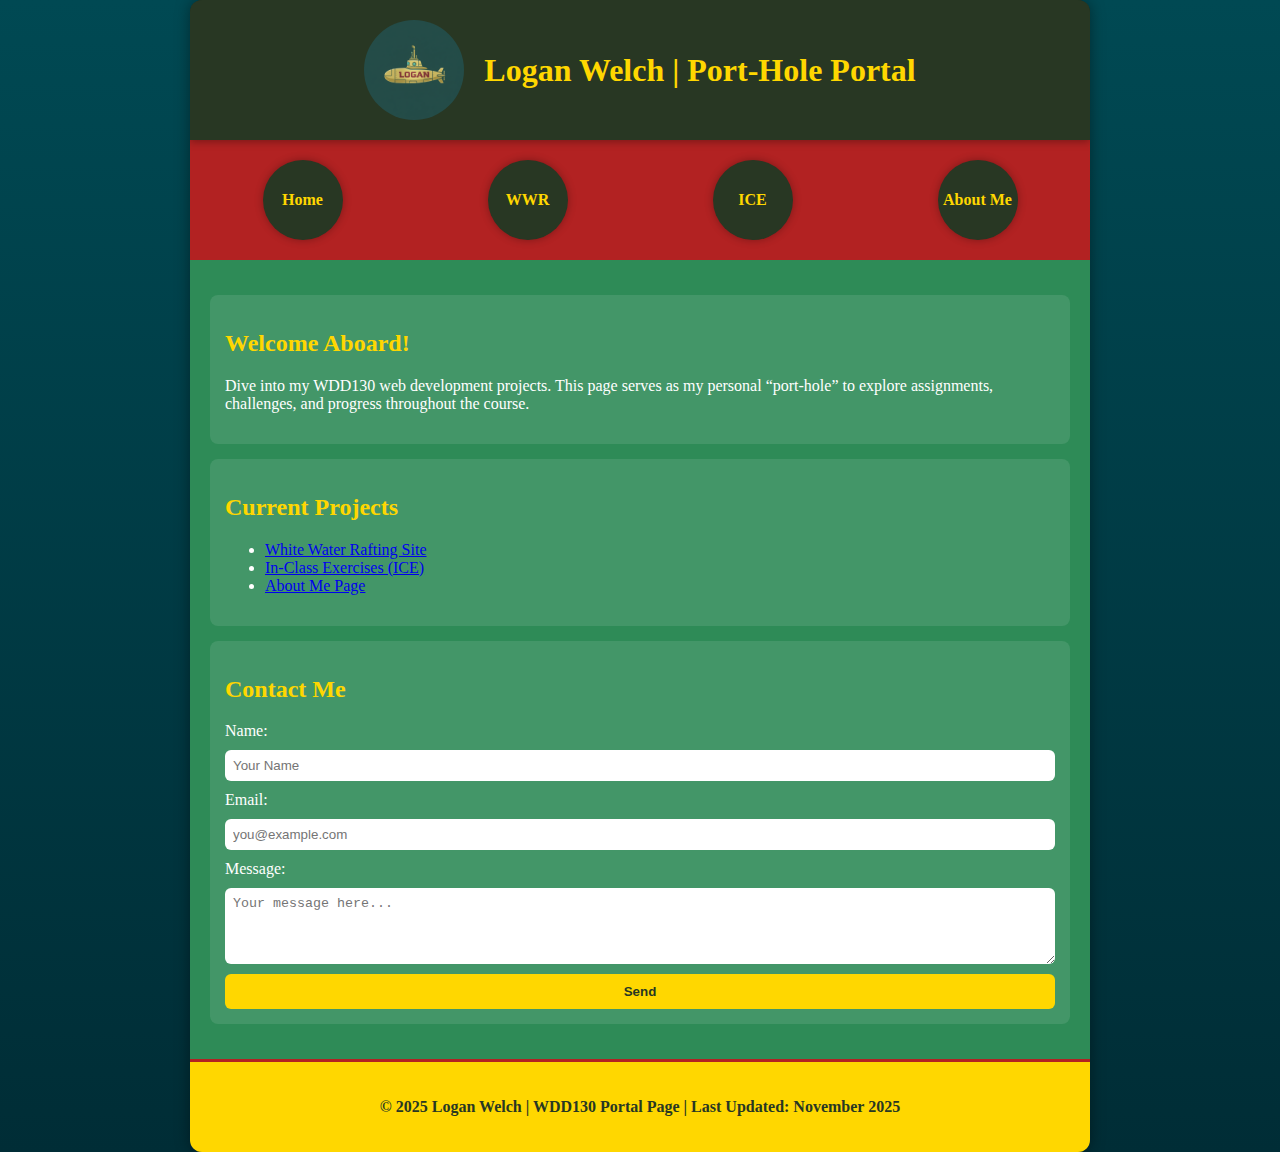
<file: front page/index.html>
<!DOCTYPE html>
<html lang="en">
<head>
  <meta charset="UTF-8">
  <meta name="viewport" content="width=device-width, initial-scale=1.0">
  <title>Logan Welch | Portal Page</title>
  <link rel="stylesheet" href="styles.css">
  <link rel="icon" href="logo1.png" type="image/png">
</head>
<body>
  <div id="wrapper">
    <header>
      <img src="logo1.png" alt="Logan Logo" class="logo">
      <h1>Logan Welch | Port-Hole Portal</h1>
    </header>

    <nav>
      <a href="index.html">Home</a>
      <a href="wwr.html" target="_blank">WWR</a>
      <a href="ice.html" target="_blank">ICE</a>
      <a href="about.html" target="_blank">About Me</a>
    </nav>

    <main>
      <section>
        <h2>Welcome Aboard!</h2>
        <p>
          Dive into my WDD130 web development projects. This page serves as my personal “port-hole” to explore assignments, challenges, and progress throughout the course.
        </p>
      </section>

      <section>
        <h2>Current Projects</h2>
        <ul>
          <li><a href="wwr.html" target="_blank">White Water Rafting Site</a></li>
          <li><a href="ice.html" target="_blank">In-Class Exercises (ICE)</a></li>
          <li><a href="about.html" target="_blank">About Me Page</a></li>
        </ul>
      </section>

      <section>
        <h2>Contact Me</h2>
        <form>
          <label for="name">Name:</label>
          <input type="text" id="name" name="name" placeholder="Your Name" required>
          
          <label for="email">Email:</label>
          <input type="email" id="email" name="email" placeholder="you@example.com" required>
          
          <label for="message">Message:</label>
          <textarea id="message" name="message" rows="4" placeholder="Your message here..."></textarea>

          <button type="submit">Send</button>
        </form>
      </section>
    </main>

    <footer>
      <p>&copy; 2025 Logan Welch | WDD130 Portal Page | Last Updated: November 2025</p>
    </footer>
  </div>
</body>
</html>
</file>
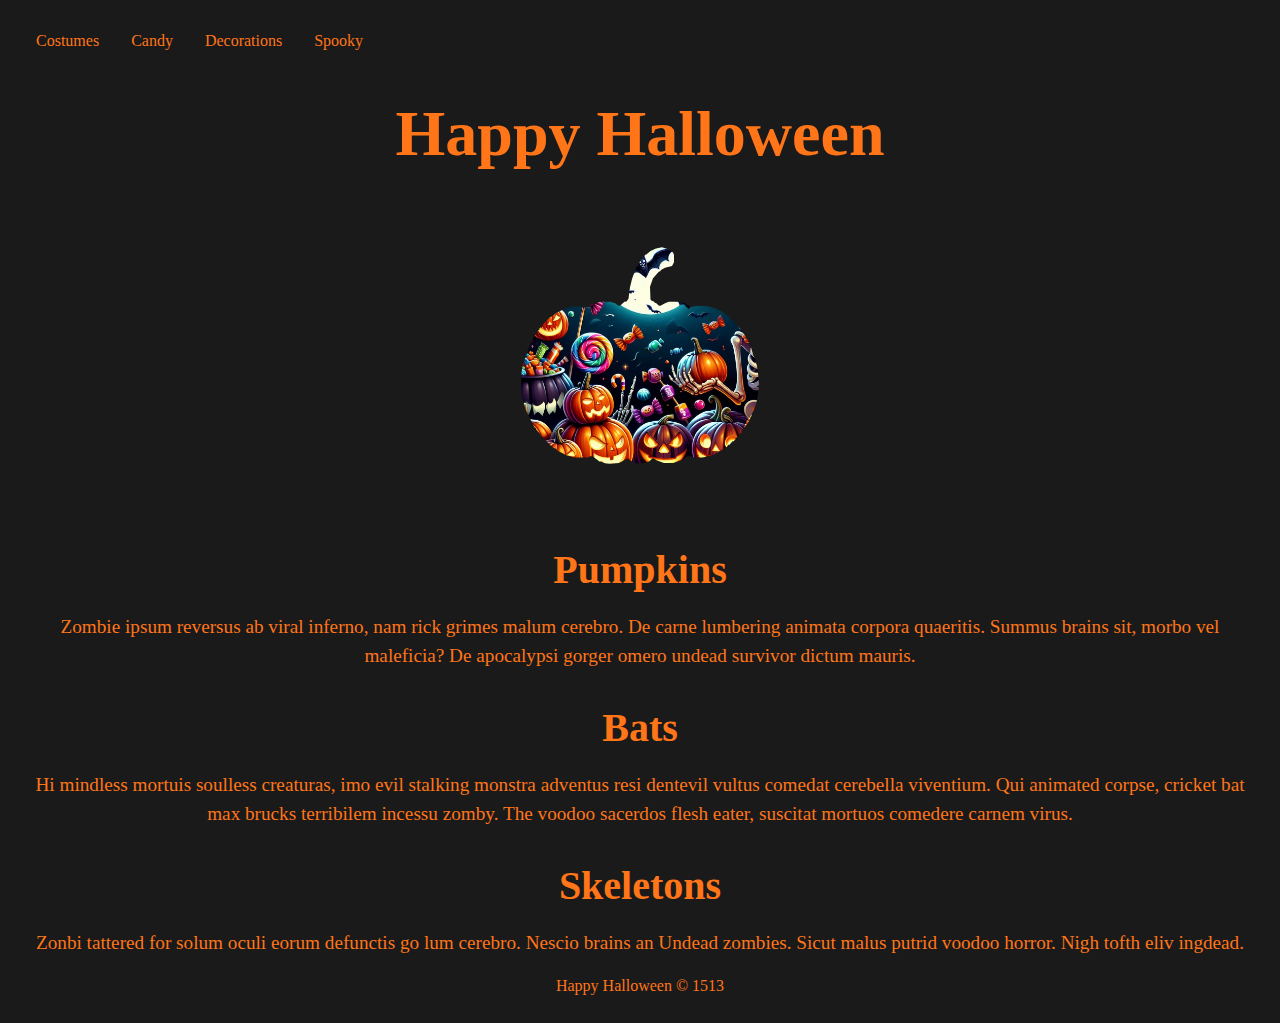
<file: ice/halloween/index.html>
<!-- For this activity you are not allowed to change
 the HTML code, only the CSS -->

<!DOCTYPE html>
<html lang="en">

<head>
    <meta charset="UTF-8">
    <meta name="viewport" content="width=device-width, initial-scale=1.0">
    <title>Document</title>
    <link rel="stylesheet" href="styles/styles.css">
</head>

<body>
    <div id="wrapper">
        <header>
            <nav>
                <ul>
                    <li>Costumes</li>
                    <li>Candy</li>
                    <li>Decorations</li>
                    <li>Spooky</li>
                </ul>
            </nav>
        </header>
        <main>
            <h1>Happy Halloween</h1>
            <img src="images/halloween.png">
            <section>
                <h2>Pumpkins</h2>
                <p>Zombie ipsum reversus ab viral inferno, nam rick grimes
                    malum cerebro. De carne lumbering animata corpora quaeritis.
                    Summus brains sit​​, morbo vel maleficia? De apocalypsi gorger
                    omero undead survivor dictum mauris. </p>
            </section>
            <section>
                <h2>Bats</h2>
                <p>Hi mindless mortuis soulless
                    creaturas, imo evil stalking monstra adventus resi dentevil vultus
                    comedat cerebella viventium. Qui animated corpse, cricket bat max
                    brucks terribilem incessu zomby. The voodoo sacerdos flesh eater,
                    suscitat mortuos comedere carnem virus.</p>
            </section>
            <section>
                <h2>Skeletons</h2>
                <p>Zonbi tattered for solum oculi
                    eorum defunctis go lum cerebro. Nescio brains an Undead zombies. Sicut
                    malus putrid voodoo horror. Nigh tofth eliv ingdead.</p>
            </section>
        </main>
        <footer>
            Happy Halloween &copy; 1513
        </footer>
    </div>
</body>

</html>
</file>
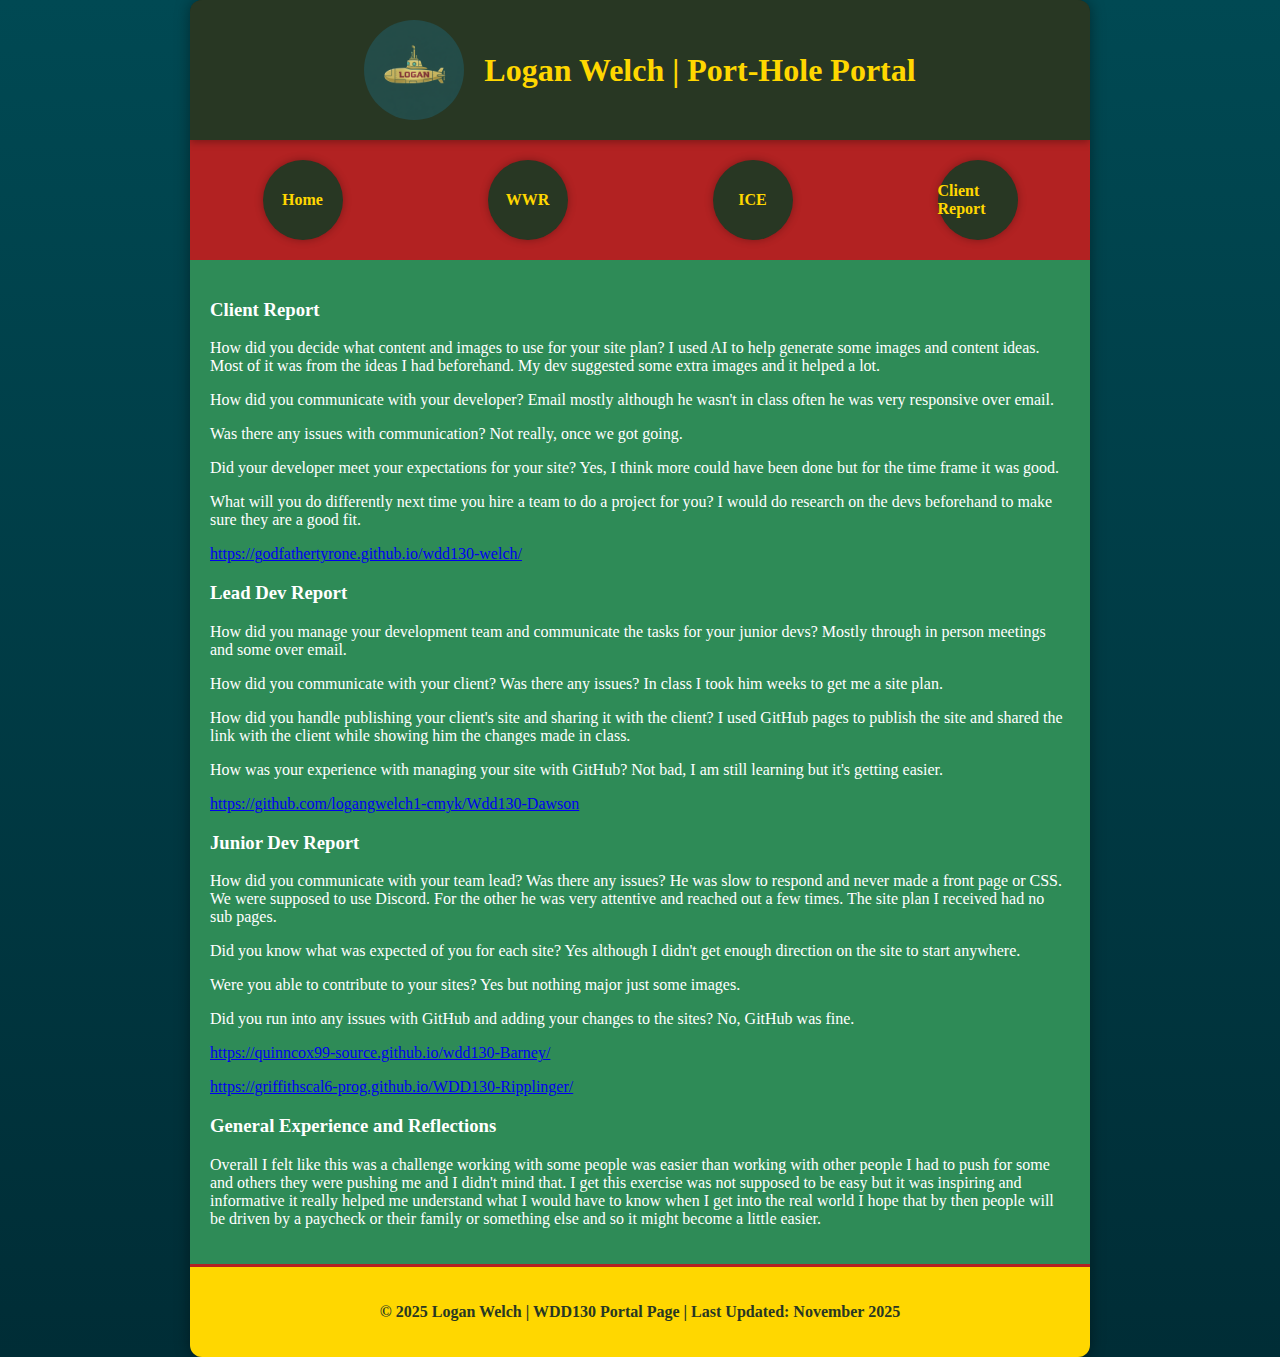
<file: front page/client_report.html>
<!DOCTYPE html>
<html lang="en">
<head>
  <meta charset="UTF-8">
  <meta name="viewport" content="width=device-width, initial-scale=1.0">
  <title>Logan Welch | client report</title>
  <link rel="stylesheet" href="styles.css">
  <link rel="icon" href="logo1.png" type="image/png">
</head>
<body>
  <div id="wrapper">
    <header>
      <img src="logo1.png" alt="Logan Logo" class="logo">
      <h1>Logan Welch | Port-Hole Portal</h1>
    </header>

    <nav>
      <a href="index.html">Home</a>
      <a href="/wwr/index.html" target="_blank">WWR</a>
      <a href="ice.html" target="_blank">ICE</a>
      <a href="client_report.html" target="_blank">Client Report</a>
    </nav>

    <main>
        <h3>Client Report</h3>
        <p>How did you decide what content and images to use for your site plan? I used AI to help generate some images and content ideas. Most of it was from the ideas I had beforehand. My dev suggested some extra images and it helped a lot.</p>
        <p>How did you communicate with your developer? Email mostly although he wasn't in class often he was very responsive over email.</p>
        <p>Was there any issues with communication? Not really, once we got going.</p>
        <p>Did your developer meet your expectations for your site? Yes, I think more could have been done but for the time frame it was good.</p>
        <p>What will you do differently next time you hire a team to do a project for you? I would do research on the devs beforehand to make sure they are a good fit.</p>
        <p><a href="https://godfathertyrone.github.io/wdd130-welch/" target="_blank">https://godfathertyrone.github.io/wdd130-welch/</a></p>

        <h3>Lead Dev Report</h3>
        <p>How did you manage your development team and communicate the tasks for your junior devs? Mostly through in person meetings and some over email.</p>
        <p>How did you communicate with your client? Was there any issues? In class I took him weeks to get me a site plan.</p>
        <p>How did you handle publishing your client's site and sharing it with the client? I used GitHub pages to publish the site and shared the link with the client while showing him the changes made in class.</p>
        <p>How was your experience with managing your site with GitHub? Not bad, I am still learning but it's getting easier.</p>
        <p><a href="https://github.com/logangwelch1-cmyk/Wdd130-Dawson" target="_blank">https://github.com/logangwelch1-cmyk/Wdd130-Dawson</a></p>

        <h3>Junior Dev Report</h3>
        <p>How did you communicate with your team lead? Was there any issues? He was slow to respond and never made a front page or CSS. We were supposed to use Discord. For the other he was very attentive and reached out a few times. The site plan I received had no sub pages.</p>
        <p>Did you know what was expected of you for each site? Yes although I didn't get enough direction on the site to start anywhere.</p>
        <p>Were you able to contribute to your sites? Yes but nothing major just some images.</p>
        <p>Did you run into any issues with GitHub and adding your changes to the sites? No, GitHub was fine.</p>
        <p><a href="https://quinncox99-source.github.io/wdd130-Barney/" target="_blank">https://quinncox99-source.github.io/wdd130-Barney/</a></p>
        <p><a href="https://griffithscal6-prog.github.io/WDD130-Ripplinger/" target="_blank">https://griffithscal6-prog.github.io/WDD130-Ripplinger/</a></p>

        <h3>General Experience and Reflections</h3>
        <p>Overall I felt like this was a challenge working with some people was easier than working with other people I had to push for some and others they were pushing me and I didn't mind that. I get this exercise was not supposed to be easy but it was inspiring and informative it really helped me understand what I would have to know when I get into the real world I hope that by then people will be driven by a paycheck or their family or something else and so it might become a little easier.</p>

    </main>

    <footer>
      <p>&copy; 2025 Logan Welch | WDD130 Portal Page | Last Updated: November 2025</p>
    </footer>
  </div>
</body>
</html>
</file>
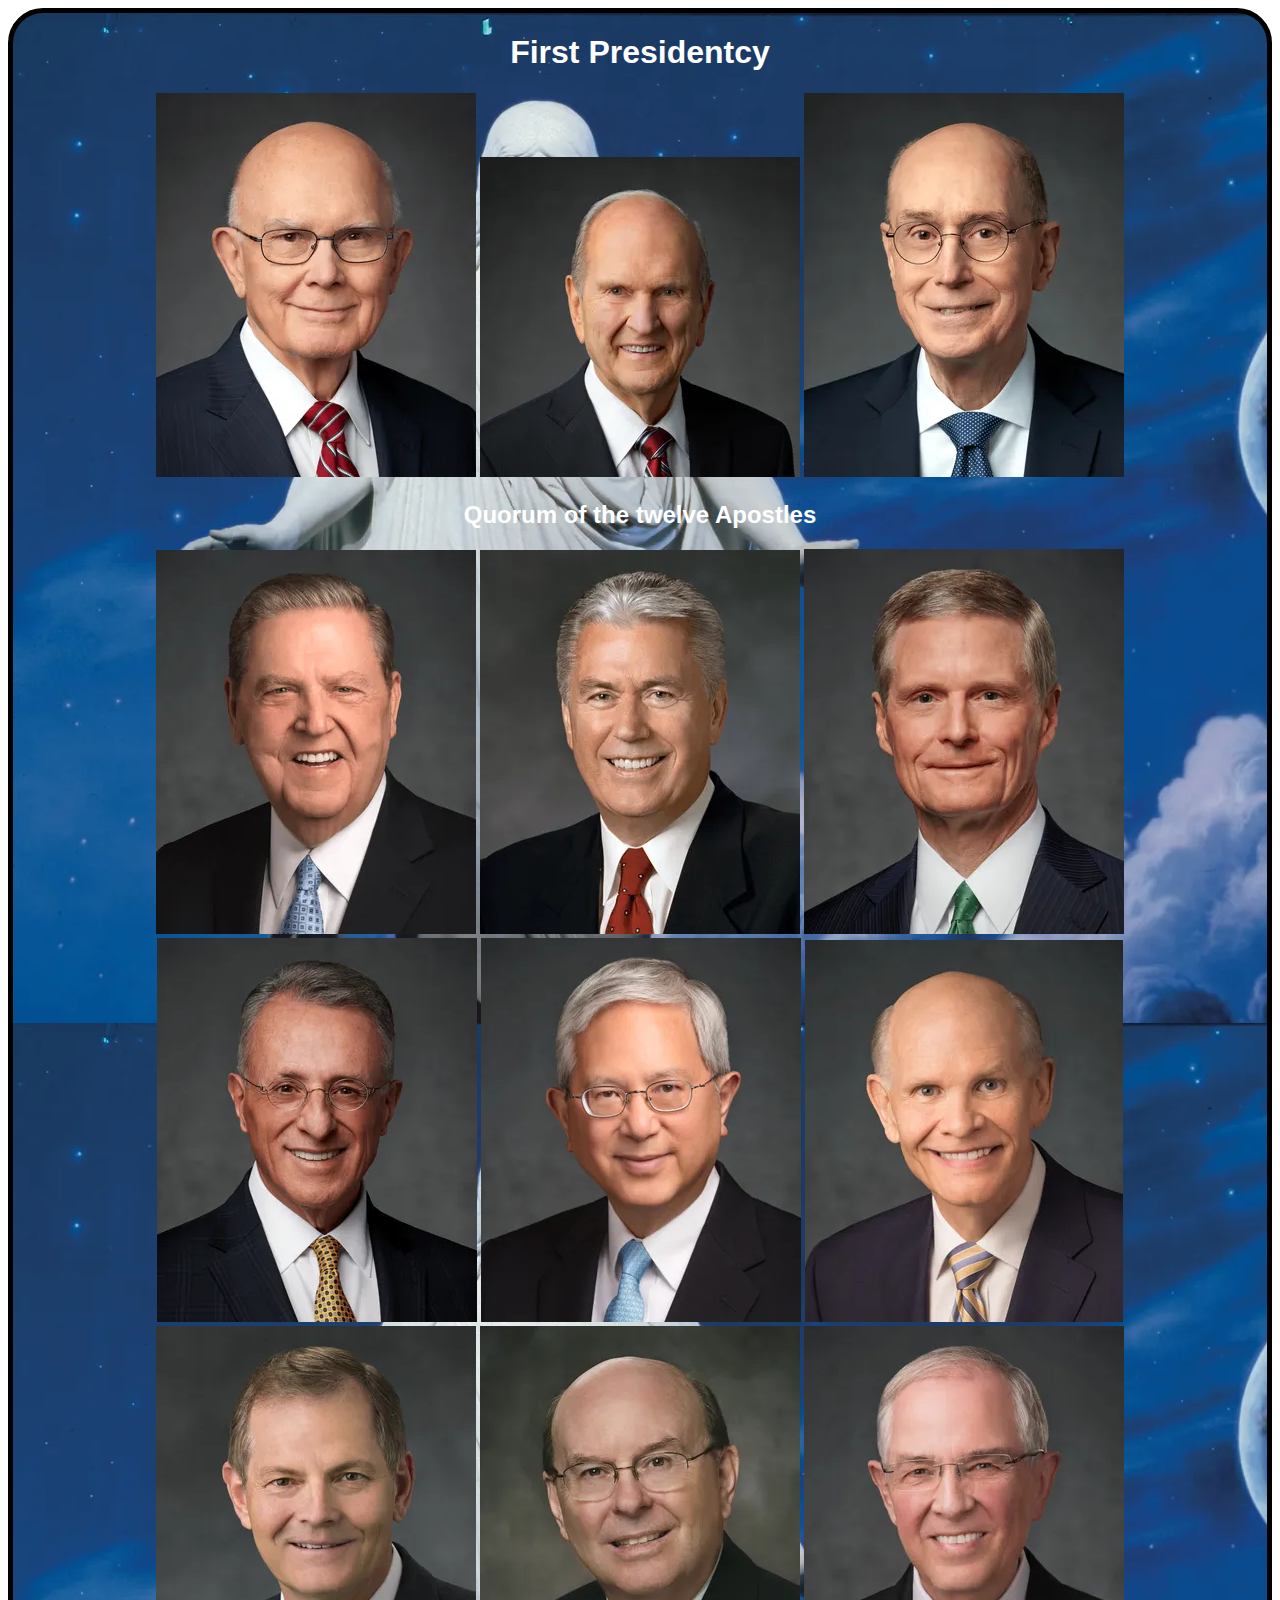
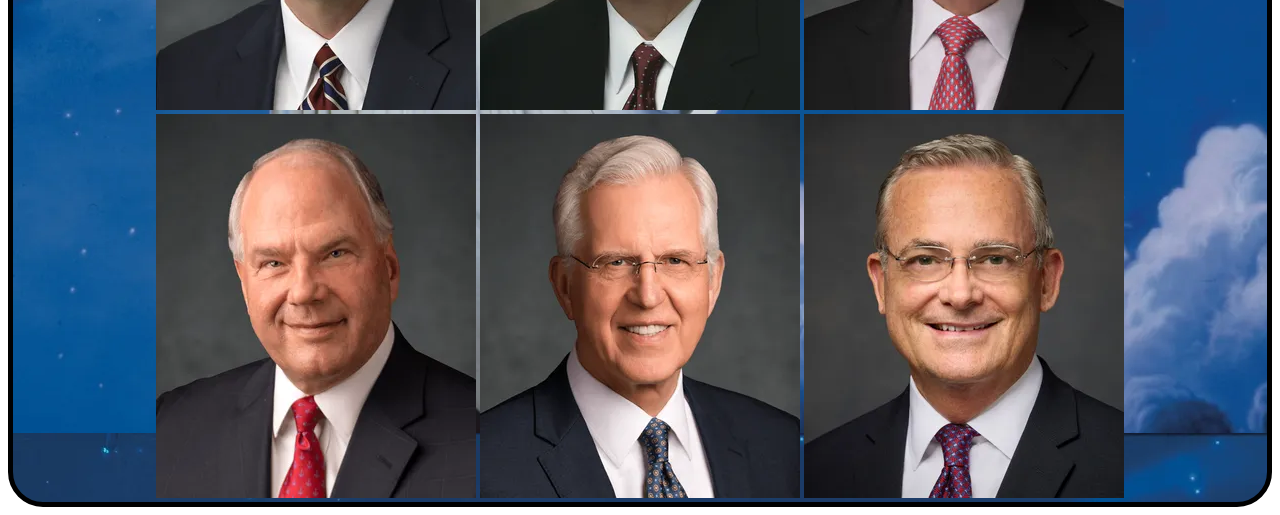
<file: ice/apostle_spotlight/apostles.html>
<!DOCTYPE html>
<html lang="en">
<head>
    <meta charset="UTF-8">
    <meta name="viewport" content="width=device-width, initial-scale=1.0">
    <title>Apostles Spotlights</title>
    <style>
     body {
      text-align: center;
    }
    h1,h2{ color: white;
    font-family: Arial;
    }
    #wrapper {
     border: 5px solid #000;
     background-image: url('images/christus.webp');
     border-radius: 35px;
    }
   
    </style>
</head>
<body>
    <div id="wrapper">
       <h1> First Presidentcy</h1>
       <div class="circle">
        <img class="circle" src="images/oaks.webp" alt="Elder Oaks">
        <img classs="circle" src="images/nelson.webp" alt="President Nelson">
        <img calss="circle" src="images/eyring.webp" alt="Elder Eyring">
       </div>
       <h2> Quorum of the twelve Apostles</h2>
         <div class="circle">
          <img class="circle" src="images/holland.webp" alt="Elder Holland">
          <img class="circle" src="images/uchtdorf.webp" alt="Elder Uchtdorf">
          <img class="circle" src="images/bednar.webp" alt="Elder Bednar">
          <img class="circle" src="images/soares.webp" alt="Elder Soares">
          <img class="circle" src="images/gong.webp" alt="Elder Gong">
          <img class="circle" src="images/renlund.webp" alt="Elder Renlund">
          <img class="circle" src="images/stevenson.webp" alt="Elder Stevenson">
          <img class="circle" src="images/cook.webp" alt="Elder Russell">
          <img class="circle" src="images/anderson.webp" alt="Elder Andersen">
          <img class="circle" src="images/rasband.webp" alt="Elder Rasband">
            <img class="circle" src="images/christofferson.webp" alt="Elder christofferson">
            <img class="circle" src="images/kearon.webp" alt="Elder kearon">
    </div>
    <!-- Insert HTML elements here -->
</body>
</html>
</file>
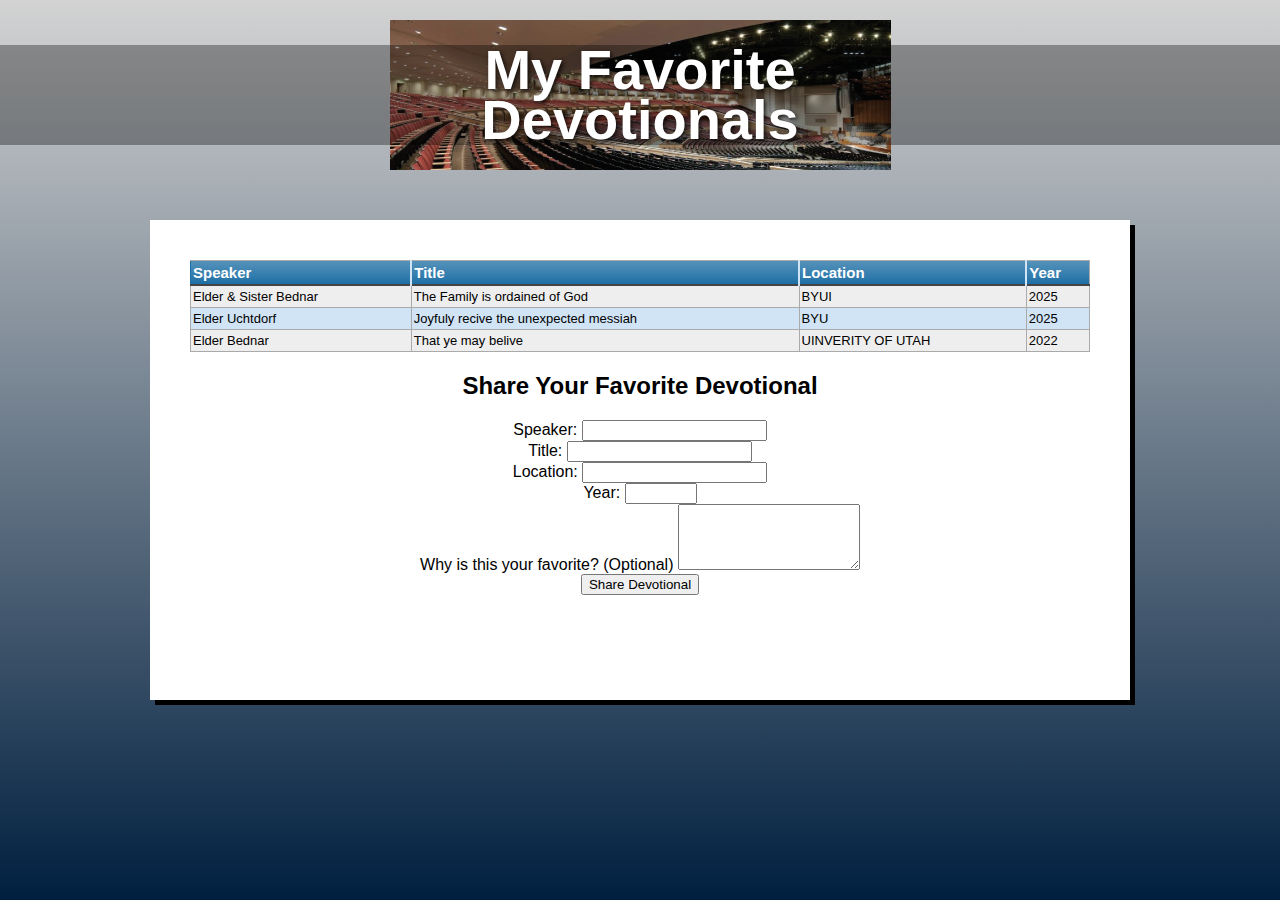
<file: ice/favorite_devo/favdevo.html>
<!DOCTYPE html>
<html lang="en">
<head>
  <meta charset="UTF-8" />
  <meta name="viewport" content="width=device-width, initial-scale=1.0"/>
  <title>My Favorite Devotionals</title>
  <link rel="stylesheet" href="styles/styles.css" />
</head>
<body>
  <div class="container">
    <header class="header">
      <div class="header-image">
        <h1>My Favorite<br>Devotionals</h1>
      </div>
    </header>
    <main>
      <div class="content-box">
        <table class="blueTable">
          <thead>
            <tr>
              <th>Speaker</th>
              <th>Title</th>
              <th>Location</th>
              <th>Year</th>
            </tr>
          </thead>
          <tbody>
            <tr>
              <td>Elder & Sister Bednar</td>
              <td>The Family is ordained of God</td>
              <td>BYUI</td>
              <td>2025</td>
            </tr>
            <tr>
              <td>Elder Uchtdorf</td>
              <td>Joyfuly recive the unexpected messiah</td>
              <td>BYU</td>
              <td>2025</td>
            </tr>
            <tr>
              <td>Elder Bednar</td>
              <td>That ye may belive</td>
              <td>UINVERITY OF UTAH</td>
              <td>2022</td>
            </tr>
          </tbody>
        </table>
        
        <div class="form-container">
          <h2>Share Your Favorite Devotional</h2>
          <form action="#" method="post">
            <div class="form-group">
              <label for="speaker">Speaker:</label>
              <input type="text" id="speaker" name="speaker" required>
            </div>
            
            <div class="form-group">
              <label for="title">Title:</label>
              <input type="text" id="title" name="title" required>
            </div>
            
            <div class="form-group">
              <label for="location">Location:</label>
              <input type="text" id="location" name="location" required>
            </div>
            
            <div class="form-group">
              <label for="year">Year:</label>
              <input type="number" id="year" name="year" min="1900" max="2025" required>
            </div>
            
            <div class="form-group">
              <label for="comments">Why is this your favorite? (Optional)</label>
              <textarea id="comments" name="comments" rows="4"></textarea>
            </div>
            
            <button type="submit">Share Devotional</button>
          </form>
        </div>
      </div>
    </main>
  </div>
</body>
</html>
</file>
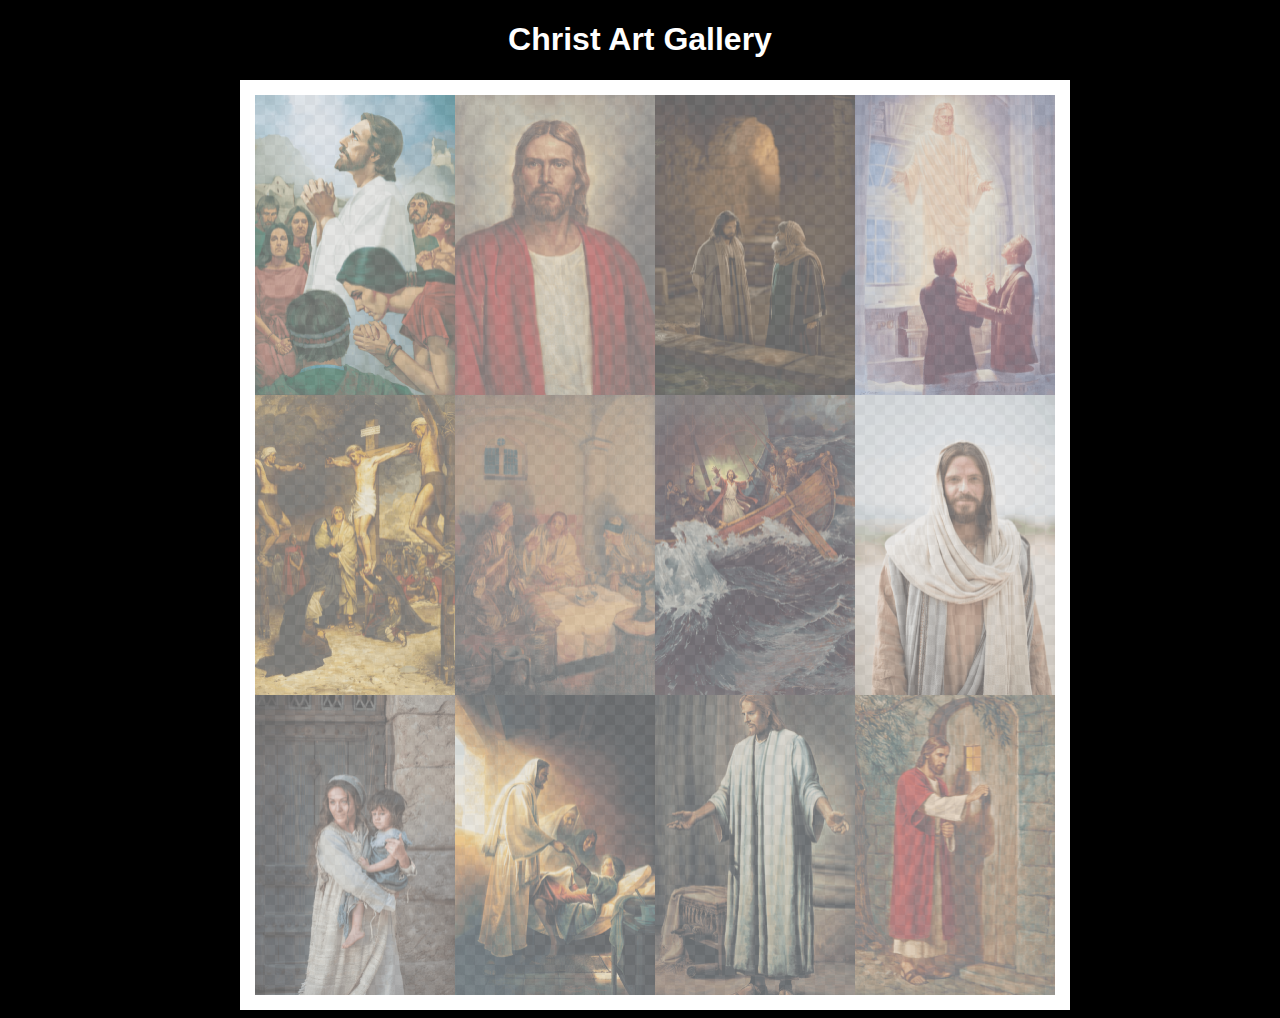
<file: ice/gallery/gallery.html>
<!DOCTYPE html>
<html lang="en">
<head>
    <meta charset="UTF-8">
    <meta name="viewport" content="width=device-width, initial-scale=1.0">
    <title>Images of Christ</title>
    <style>
        body {
            background: black;
        }
        #wrapper{
            width: 800px;
            margin: 0 auto;
        }
        nav {
            color: white;
            text-align: center;
            font-family: Haettenschweiler, 'Arial Narrow Bold', sans-serif;
        }
        #gallery{
            display: grid;
            grid-template-columns: 200px 200px 200px 200px;
            border: 15px solid rgb(255, 255, 255);
            width: 100%;
            background-color: #ddd;
            background-image:
                linear-gradient(45deg, #ccc 26%, transparent 26%), 
                linear-gradient(135deg, #ccc 26%, transparent 26%),
                linear-gradient(45deg, transparent 75%, #ccc 75%),
                linear-gradient(135deg, transparent 75%, #ccc 75%);
            background-size: 20px 20px; /* Must be a square */
            background-position: 0 0, 10px 0, 10px -10px, 0px 10px; 
            
        }
        #gallery a {
            cursor: url('images/christus.png'), pointer;
        }
        #gallery img {
            width: 200px;
            height: 300px;
            opacity:50%;
            display:block;
        }
        #gallery img:hover{
            opacity: 100%;
        }
    </style>
</head>
<body>
    <div id="wrapper">
        <nav>
            <h1>Christ Art Gallery</h1>
        </nav>
        <main>
            <div id="gallery">
                <a href="images/big/img1.png"><img src="images/small/img1.png" alt="Christ image 1"></a>
                <a href="images/big/img2.png"><img src="images/small/img2.png" alt="Christ image 2"></a>
                <a href="images/big/img3.png"><img src="images/small/img3.png" alt="Christ image 3"></a>
                <a href="images/big/img4.png"><img src="images/small/img4.png" alt="Christ image 4"></a>
                <a href="images/big/img5.png"><img src="images/small/img5.png" alt="Christ image 5"></a>
                <a href="images/big/img6.png"><img src="images/small/img6.png" alt="Christ image 6"></a>
                <a href="images/big/img7.png"><img src="images/small/img7.png" alt="Christ image 7"></a>
                <a href="images/big/img8.png"><img src="images/small/img8.png" alt="Christ image 8"></a>
                <a href="images/big/img9.png"><img src="images/small/img9.png" alt="Christ image 9"></a>
                <a href="images/big/img10.png"><img src="images/small/img10.png" alt="Christ image 10"></a>
                <a href="images/big/img11.png"><img src="images/small/img11.png" alt="Christ image 11"></a>
                <a href="images/big/img12.png"><img src="images/small/img12.png" alt="Christ image 12"></a>
            </div>
        </main>
    </div>
</body>
</html>
</file>
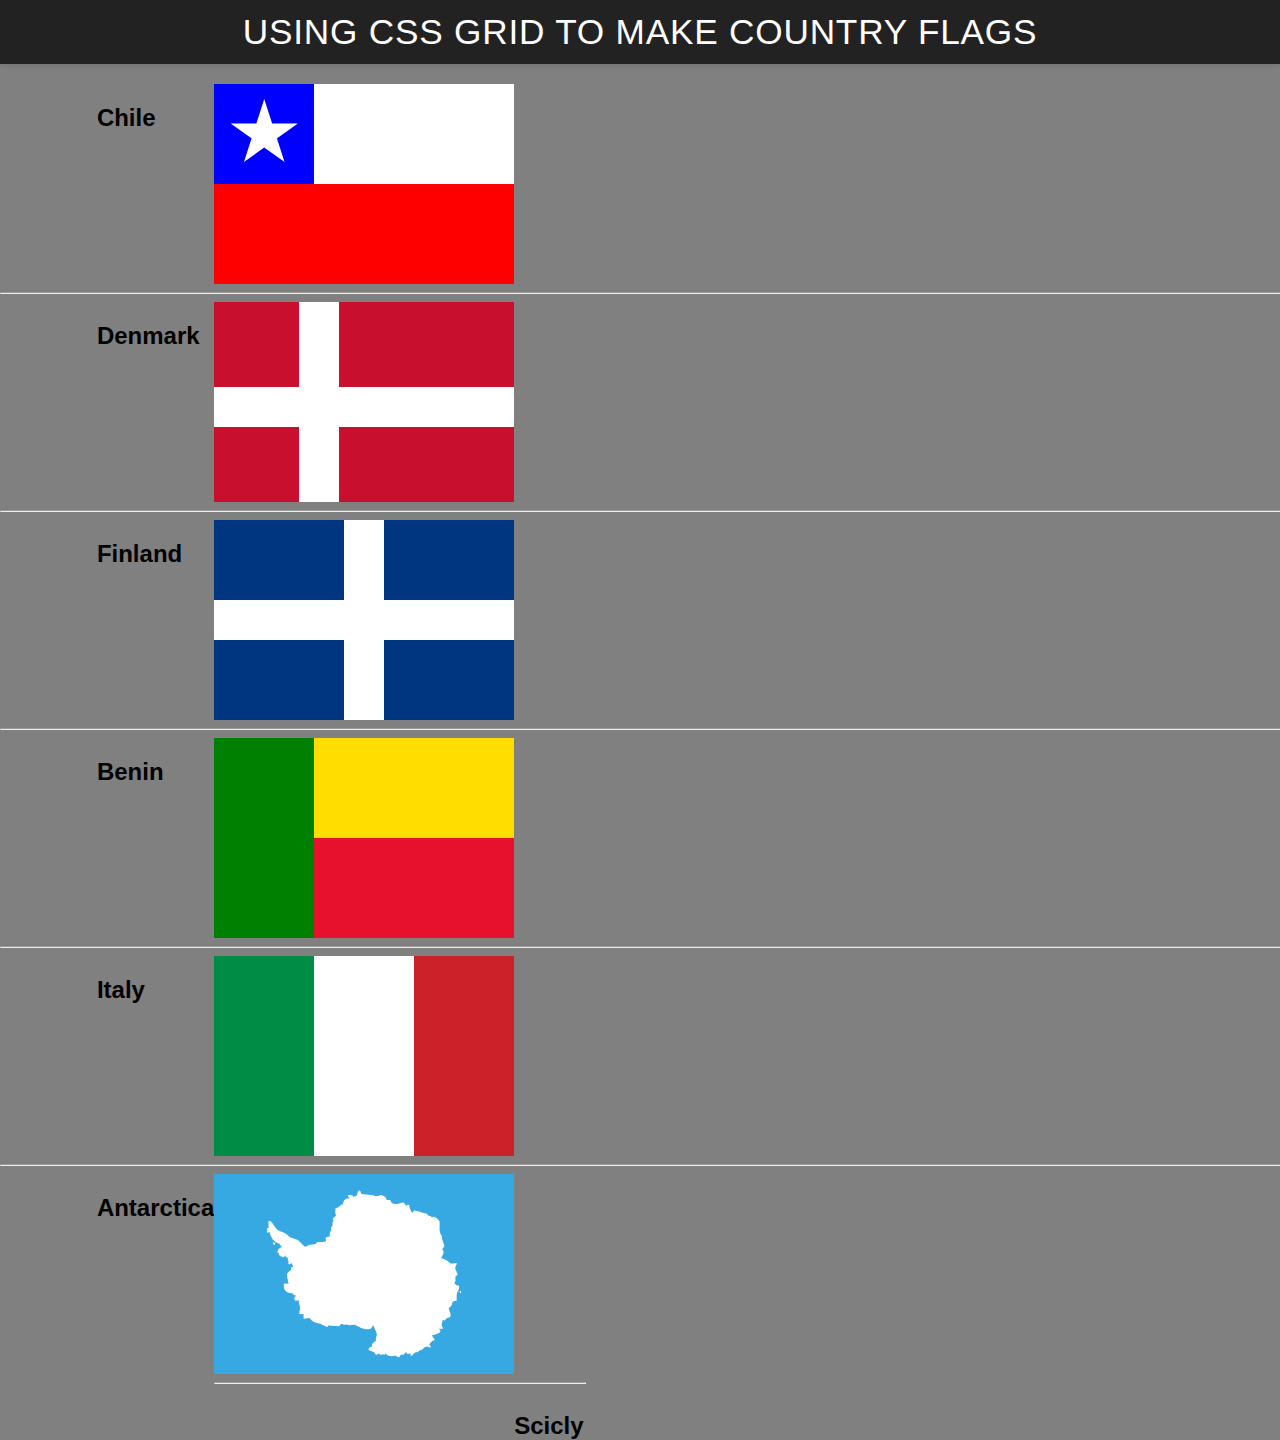
<file: ice/grid_flags/flags.html>
<!DOCTYPE html>
<html lang="en">

<head>
    <meta charset="UTF-8">
    <meta name="viewport" content="width=device-width, initial-scale=1.0">
    <title>Flag</title>
    <style>
        body {
            margin: 0;
            font-family: 'Helvetica Neue', sans-serif;
            background-color: gray;
        }

        header {
            background-color: #222;
            color: #fff;
            padding: 0.75rem 1.5rem;
            display: flex;
            align-items: center;
            justify-content: center;
            font-size: 1.1rem;
            letter-spacing: 0.05rem;
            text-transform: uppercase;
            box-shadow: 0 2px 4px rgba(0, 0, 0, 0.1);
        }

        header h1 {
            margin: 0;
            font-weight: 400;
        }
        main {
            display: grid;
            grid-template-columns: .1fr .1fr 1fr .1fr;
            margin-top: 20px;
        }
        hr {
            width: 100%;
            grid-column: 1 / 7;
        }
        h2 {
            grid-column: 2/3;
        }

        #blue {
            background: blue;
            grid-column: 1 / 2;
            display: grid;
            align-items: center;
            justify-items: center;
        }

        #white {
            background: white;
            grid-column: 2 / 4;
        }

        #red {
            background: red;
            grid-column: 1 / 4;
        }

        #chile {
            display: grid;
            grid-template-columns: 1fr 1fr 1fr;
            grid-template-rows: 1fr 1fr;
            height: 200px;
            width: 300px;
        }

        .star {
            width: 70px;
            aspect-ratio: 1;
            background: white;
            clip-path: polygon(50% 0, 79% 90%, 2% 35%, 98% 35%, 21% 90%);
        }
         #denmark {
            display: grid;
            grid-template-columns: 85px 40px 175px;
            grid-template-rows: 85px 40px 75px;
            width: 300px;
            height: 200px;
            background-color: white;
            gap: 0;
        }

        .dred-box {
            background-color: #C8102E; /* Danish flag red */
        }

        #dred-topleft {
            grid-column: 1 / 2;
            grid-row: 1 / 2;
        }

        #dred-topright {
            grid-column: 3 / 4;
            grid-row: 1 / 2;
        }

        #dred-bottomleft {
            grid-column: 1 / 2;
            grid-row: 3 / 4;
        }

        #dred-bottomright {
            grid-column: 3 / 4;
            grid-row: 3 / 4;
        }
        #finland {
            display: grid;
            grid-template-columns: 1fr 40px 1fr;
            grid-template-rows: 1fr 40px 1fr;
            width: 300px;
            height: 200px;
            background-color: #003580; /* Finnish flag blue */
            gap: 0;
        }
        #fwhite1 {
            background-color: white;
            grid-column: 1 / 4;
            grid-row: 2 / 3;
        }
        #fwhite2 {
            background-color: white;
            grid-column: 2 / 3;
            grid-row: 1 / 4;
        }
        #benin {
            display: grid;
            grid-template-columns: 100px 1fr 1fr;
            grid-template-rows: 1fr 1fr;
            width: 300px;
            height: 200px;
            gap: 0;
        }
        #bgreen {
            background-color: #008000; /* Benin green */
            grid-column: 1 / 2;
            grid-row: 1 / 3;
        }
        #byellow {
            background-color: #FFDD00; /* Benin yellow */
            grid-column: 2 / 4;
            grid-row: 1 / 2;
        }
        #bred {
            background-color: #E8112D; /* Benin red */
            grid-column: 2 / 4;
            grid-row: 2 / 3;
        }       
        #italy {
            display: grid;
            grid-template-columns: 1fr 1fr 1fr;
            grid-template-rows: 1fr;
            width: 300px;
            height: 200px;
            gap: 0;
        }
        #igreen {
            background-color: #008C45; /* Italy green */
            grid-column: 1 / 2;
            grid-row: 1 / 2;
        }
        #iwhite {
            background-color: white; /* Italy white */
            grid-column: 2 / 3;
            grid-row: 1 / 2;   
        }
        #ired {
            background-color: #CD212A; /* Italy red */
            grid-column: 3 / 4;
            grid-row: 1 / 2;   
        }
        #antarctica {
            display: grid;
            grid-template-columns: 1fr 1fr;
            grid-template-rows: 1fr;
            width: 300px;
            height: 200px;
            gap: 0;
        }
        #teal {
            background-color: #36a9e2; /* Teal color */
        }
        .white {
            width: 300px;
            height: 200px;
            aspect-ratio: 1;
            background: white;
            clip-path: polygon(17.57% 27.30%, 17.57% 28.05%, 17.70% 28.24%, 17.51% 28.89%, 17.57% 29.27%, 17.95% 29.36%, 18.20% 28.89%, 18.45% 29.08%, 18.64% 30.21%, 19.39% 32.55%, 19.70% 33.11%, 19.82% 33.11%, 20.01% 33.49%, 20.39% 33.77%, 20.14% 34.43%, 19.89% 34.24%, 19.64% 34.24%, 19.51% 34.43%, 19.64% 34.99%, 19.82% 35.08%, 19.82% 35.37%, 20.14% 35.46%, 20.26% 35.27%, 20.20% 34.52%, 20.58% 33.96%, 20.76% 34.24%, 21.01% 34.33%, 21.08% 34.52%, 21.64% 34.80%, 21.76% 35.18%, 21.95% 35.37%, 21.95% 35.55%, 22.14% 35.74%, 22.14% 35.93%, 22.26% 35.93%, 22.51% 36.30%, 22.45% 36.68%, 21.95% 36.87%, 21.70% 37.24%, 21.58% 37.24%, 21.58% 37.43%, 21.45% 37.43%, 21.39% 37.90%, 21.26% 37.90%, 21.26% 38.18%, 21.01% 38.74%, 21.08% 39.31%, 21.33% 39.40%, 21.58% 39.77%, 21.58% 40.34%, 21.76% 40.62%, 21.76% 40.81%, 22.26% 41.28%, 22.70% 41.37%, 22.95% 41.65%, 23.20% 41.65%, 23.39% 41.37%, 23.45% 40.81%, 23.64% 40.81%, 23.89% 41.46%, 24.33% 41.84%, 24.52% 41.84%, 24.52% 42.96%, 24.77% 43.34%, 24.70% 44.93%, 24.89% 45.12%, 25.20% 45.12%, 25.64% 44.65%, 25.89% 44.65%, 25.89% 45.03%, 25.95% 45.31%, 26.08% 45.40%, 26.27% 46.53%, 25.83% 46.53%, 25.64% 46.72%, 25.58% 47.94%, 25.45% 47.94%, 25.39% 48.31%, 25.27% 48.31%, 24.39% 49.62%, 24.27% 50.09%, 24.33% 51.88%, 24.39% 52.44%, 24.52% 52.63%, 24.58% 54.03%, 24.70% 54.13%, 24.77% 54.78%, 24.52% 54.88%, 23.20% 54.69%, 23.20% 56.57%, 23.33% 56.75%, 23.33% 57.41%, 23.51% 57.97%, 23.64% 58.07%, 23.70% 58.44%, 23.89% 58.54%, 23.89% 58.72%, 24.77% 59.38%, 26.14% 59.76%, 26.33% 60.23%, 27.14% 60.79%, 27.14% 61.07%, 26.83% 61.44%, 26.70% 61.82%, 26.70% 62.57%, 26.95% 63.23%, 27.14% 63.41%, 27.77% 63.23%, 28.14% 63.23%, 28.21% 63.41%, 28.21% 64.63%, 28.58% 66.32%, 28.58% 67.82%, 28.39% 68.76%, 28.39% 69.89%, 28.58% 70.08%, 29.39% 69.98%, 29.77% 70.17%, 29.77% 72.33%, 30.21% 72.42%, 31.21% 72.05%, 31.71% 72.14%, 31.96% 72.33%, 32.33% 72.89%, 32.33% 73.08%, 32.52% 73.17%, 32.90% 73.73%, 33.65% 74.20%, 33.90% 74.20%, 34.27% 74.48%, 35.33% 74.86%, 37.52% 76.55%, 37.71% 76.55%, 37.84% 76.36%, 37.84% 75.70%, 41.65% 76.08%, 41.90% 75.80%, 41.90% 75.61%, 42.21% 75.05%, 42.65% 74.95%, 43.15% 75.33%, 44.34% 75.23%, 44.40% 75.42%, 44.97% 75.61%, 46.84% 75.42%, 47.84% 76.17%, 48.03% 76.17%, 48.09% 76.36%, 48.28% 76.36%, 48.78% 76.83%, 49.84% 77.39%, 50.78% 77.67%, 51.41% 77.67%, 51.91% 77.49%, 52.35% 77.11%, 52.35% 76.92%, 52.47% 76.92%, 52.47% 76.74%, 52.66% 76.55%, 52.78% 75.98%, 53.03% 75.80%, 53.22% 76.17%, 53.28% 76.74%, 53.41% 76.83%, 53.47% 77.39%, 53.60% 77.49%, 53.66% 78.05%, 53.78% 78.24%, 54.16% 79.83%, 54.16% 80.86%, 54.10% 81.24%, 53.97% 81.33%, 53.85% 82.18%, 53.91% 83.30%, 53.72% 83.68%, 53.60% 83.68%, 53.41% 84.05%, 53.10% 84.24%, 52.72% 84.80%, 52.60% 85.18%, 52.60% 86.12%, 52.41% 86.40%, 52.22% 86.40%, 51.78% 86.77%, 51.66% 87.05%, 51.53% 87.05%, 51.47% 87.80%, 51.72% 88.27%, 52.85% 88.84%, 53.41% 89.31%, 53.41% 89.49%, 53.60% 89.68%, 53.85% 90.43%, 54.22% 90.43%, 54.72% 89.77%, 54.97% 89.77%, 55.03% 90.06%, 55.35% 90.43%, 55.72% 90.43%, 56.16% 90.15%, 56.79% 90.34%, 56.97% 89.77%, 57.10% 89.77%, 57.41% 90.24%, 58.29% 90.99%, 59.29% 91.18%, 59.97% 90.90%, 60.60% 90.90%, 60.98% 91.37%, 61.48% 91.65%, 61.85% 91.28%, 61.91% 90.90%, 62.04% 90.81%, 62.23% 90.24%, 62.60% 90.43%, 63.04% 90.34%, 63.66% 89.40%, 64.04% 89.12%, 64.23% 89.96%, 65.48% 89.77%, 65.42% 90.71%, 65.54% 90.90%, 65.85% 90.90%, 66.60% 89.68%, 67.10% 89.31%, 67.29% 88.93%, 67.48% 88.93%, 67.48% 89.12%, 67.67% 89.21%, 67.85% 89.12%, 67.98% 88.74%, 68.17% 88.65%, 68.29% 88.37%, 69.42% 87.80%, 69.54% 87.43%, 69.73% 87.24%, 69.73% 87.05%, 69.92% 86.96%, 69.92% 86.77%, 70.04% 86.77%, 70.11% 86.59%, 71.23% 86.30%, 71.86% 86.77%, 72.05% 86.77%, 72.17% 86.59%, 72.17% 86.21%, 71.86% 85.65%, 71.67% 85.55%, 71.79% 84.90%, 71.98% 84.71%, 71.98% 84.52%, 72.36% 83.86%, 72.48% 83.86%, 72.67% 83.49%, 73.36% 83.11%, 73.42% 82.93%, 73.36% 82.36%, 72.86% 81.61%, 72.80% 81.24%, 72.67% 81.14%, 72.61% 80.58%, 73.67% 80.30%, 75.05% 79.36%, 75.30% 78.99%, 75.36% 78.42%, 75.30% 78.05%, 75.11% 77.86%, 74.98% 77.39%, 76.05% 77.39%, 76.24% 77.20%, 76.24% 76.92%, 75.98% 76.45%, 75.80% 75.52%, 75.80% 74.86%, 75.92% 74.58%, 75.98% 73.83%, 76.11% 73.64%, 76.11% 72.98%, 76.36% 72.98%, 76.74% 73.26%, 76.99% 73.17%, 77.17% 72.61%, 77.55% 72.05%, 78.55% 71.58%, 78.74% 71.11%, 78.80% 70.17%, 78.61% 69.42%, 78.61% 68.95%, 78.42% 68.57%, 78.42% 68.20%, 78.24% 67.73%, 78.17% 66.70%, 78.55% 66.60%, 78.80% 66.32%, 78.80% 66.14%, 78.92% 66.14%, 79.24% 65.10%, 79.30% 64.54%, 79.67% 63.79%, 80.05% 63.51%, 80.80% 63.32%, 80.80% 60.32%, 81.05% 59.01%, 81.93% 59.01%, 81.99% 59.57%, 82.18% 59.57%, 82.30% 59.29%, 82.18% 58.54%, 81.99% 58.54%, 81.93% 58.91%, 81.18% 58.91%, 81.18% 58.63%, 81.55% 57.50%, 81.68% 56.10%, 81.55% 55.91%, 80.74% 55.63%, 80.30% 54.97%, 80.18% 54.97%, 80.05% 54.60%, 80.43% 53.38%, 80.36% 51.50%, 80.49% 51.13%, 80.68% 51.03%, 80.68% 50.84%, 80.80% 50.84%, 80.86% 50.66%, 80.99% 50.66%, 81.18% 50.28%, 80.36% 47.56%, 80.36% 46.81%, 80.68% 45.40%, 80.80% 45.22%, 80.80% 44.56%, 80.30% 44.47%, 79.74% 44.75%, 78.86% 44.75%, 78.49% 44.47%, 78.05% 43.71%, 77.92% 43.71%, 77.49% 43.15%, 77.24% 43.06%, 77.17% 42.87%, 76.99% 42.87%, 76.42% 42.40%, 75.61% 42.12%, 75.61% 41.84%, 75.92% 41.37%, 76.42% 39.68%, 76.42% 38.74%, 76.30% 38.27%, 76.05% 37.90%, 76.05% 37.52%, 76.61% 36.40%, 76.67% 35.46%, 76.49% 34.99%, 76.30% 33.86%, 76.17% 33.77%, 76.11% 33.02%, 75.98% 32.83%, 75.92% 31.14%, 75.80% 31.05%, 75.80% 30.77%, 75.48% 30.21%, 75.42% 29.64%, 75.30% 29.55%, 75.23% 28.71%, 75.11% 28.42%, 75.11% 23.64%, 74.98% 23.55%, 74.86% 23.08%, 74.42% 22.51%, 74.42% 22.33%, 74.30% 22.33%, 74.17% 22.05%, 74.05% 22.05%, 73.55% 21.48%, 72.86% 21.39%, 72.61% 21.67%, 72.36% 21.67%, 72.36% 21.39%, 72.11% 21.01%, 71.42% 20.83%, 70.92% 19.98%, 70.67% 19.79%, 69.42% 19.32%, 69.23% 19.14%, 68.98% 19.14%, 68.04% 18.57%, 66.67% 18.29%, 66.29% 18.76%, 66.10% 19.42%, 65.92% 19.42%, 65.35% 17.73%, 65.35% 17.45%, 65.23% 17.35%, 65.17% 16.70%, 65.04% 16.42%, 65.04% 15.48%, 64.42% 15.38%, 64.10% 15.85%, 63.98% 15.85%, 63.79% 15.57%, 63.79% 15.38%, 63.48% 15.01%, 63.48% 14.82%, 63.04% 14.26%, 62.54% 14.26%, 62.04% 14.63%, 60.98% 15.01%, 59.79% 14.92%, 59.66% 14.73%, 59.47% 14.73%, 58.97% 13.98%, 58.66% 12.95%, 57.54% 12.95%, 57.04% 11.44%, 56.22% 10.88%, 55.97% 10.51%, 55.35% 10.51%, 54.53% 10.98%, 53.72% 10.98%, 53.22% 10.69%, 51.59% 10.32%, 49.03% 10.04%, 48.97% 9.57%, 48.84% 9.38%, 48.84% 8.91%, 48.53% 8.26%, 48.03% 8.35%, 48.03% 8.63%, 47.84% 9.01%, 47.84% 9.38%, 47.65% 9.76%, 47.65% 10.23%, 47.53% 10.32%, 47.53% 10.69%, 47.40% 10.88%, 46.84% 11.07%, 46.78% 11.26%, 46.65% 11.26%, 46.65% 11.44%, 46.47% 11.44%, 46.09% 10.79%, 45.84% 10.60%, 44.78% 10.51%, 44.59% 10.98%, 44.72% 11.44%, 44.90% 11.63%, 45.03% 12.20%, 44.15% 12.29%, 43.65% 12.66%, 43.46% 13.04%, 43.34% 13.04%, 43.28% 13.41%, 43.15% 13.51%, 43.15% 13.79%, 42.96% 14.26%, 42.96% 14.73%, 42.84% 14.92%, 42.84% 15.29%, 42.46% 15.29%, 41.28% 16.70%, 41.09% 16.70%, 40.84% 16.98%, 40.40% 17.17%, 40.34% 19.89%, 40.53% 20.26%, 40.53% 21.01%, 40.34% 21.11%, 40.03% 21.58%, 39.90% 21.58%, 39.84% 21.76%, 39.71% 21.76%, 39.52% 22.14%, 39.52% 22.89%, 39.71% 23.17%, 39.71% 23.64%, 39.40% 24.30%, 39.40% 25.98%, 38.96% 26.64%, 39.02% 28.14%, 38.84% 28.33%, 38.77% 28.80%, 38.65% 28.89%, 38.65% 29.17%, 38.52% 29.36%, 38.40% 31.33%, 37.77% 31.33%, 37.09% 31.89%, 37.09% 32.55%, 37.21% 32.65%, 37.27% 33.58%, 37.02% 33.58%, 36.90% 33.77%, 36.02% 34.05%, 34.52% 34.05%, 34.21% 34.24%, 33.90% 34.80%, 33.52% 35.08%, 31.46% 35.46%, 30.71% 36.21%, 30.08% 36.21%, 29.71% 35.65%, 29.58% 35.65%, 29.52% 35.37%, 29.39% 35.37%, 29.39% 35.18%, 28.71% 34.24%, 28.71% 34.05%, 28.52% 33.96%, 27.89% 33.02%, 25.77% 31.89%, 25.52% 31.89%, 25.14% 31.43%, 25.02% 31.43%, 24.14% 30.11%, 24.02% 30.11%, 23.58% 29.55%, 23.26% 29.46%, 23.20% 29.27%, 22.70% 29.08%, 22.33% 28.71%, 22.14% 28.71%, 21.14% 27.95%, 20.20% 26.45%, 20.14% 26.08%, 20.01% 26.08%, 19.95% 25.70%, 19.64% 25.23%, 19.45% 24.58%, 19.14% 24.20%, 19.07% 23.92%, 18.95% 23.92%, 18.89% 23.64%, 18.64% 23.45%, 18.26% 23.45%, 18.01% 23.83%, 18.14% 27.02%, 17.76% 27.02%, 17.57% 27.30%)
        }
    </style>
</head>

<body>
    <header>
        <h1>Using CSS Grid to make Country Flags</h1>
    </header>
    <main>
        <h2>Chile</h2>
        <div id="chile">
            <div id="blue">
                <div class="star"></div>
            </div>
            <div id="white"></div>
            <div id="red"></div>
        </div>
        <hr>

        <h2>Denmark</h2>
        <div id="denmark">
            <div id="dred-topleft" class="dred-box"></div>
            <div id="dred-topright" class="dred-box"></div>
            <div id="dred-bottomleft" class="dred-box"></div>
            <div id="dred-bottomright" class="dred-box"></div>
        </div>
        </div>
        <hr>

        <h2>Finland</h2>
        <div id="finland">
            <div id="fwhite1"></div>
            <div id="fwhite2"></div>
            <div id="fwhite3"></div>
            <div id="fwhite4"></div>
        </div>
        <hr>

        <h2>Benin</h2>
        <div id="benin">
            <div id="bgreen"></div>
            <div id="byellow"></div>
            <div id="bred"></div>
        </div>
        <hr>
            <h2>Italy</h2>
            <div id="italy">
                <div id="igreen"></div>
                <div id="iwhite"></div>
                <div id="ired"></div>
            </div>
            <hr>
          <h2>Antarctica</h2>
            <div id="antarctica">
                <div id="teal"> 
                    <div class="white"></div>
                </div>
                <hr>
                <h2>Scicly</h2>
                <div id="red"> </div>
                <div id="yellow"> </div>
                
            </div>
      
    </main>
</body>

</html>
</file>
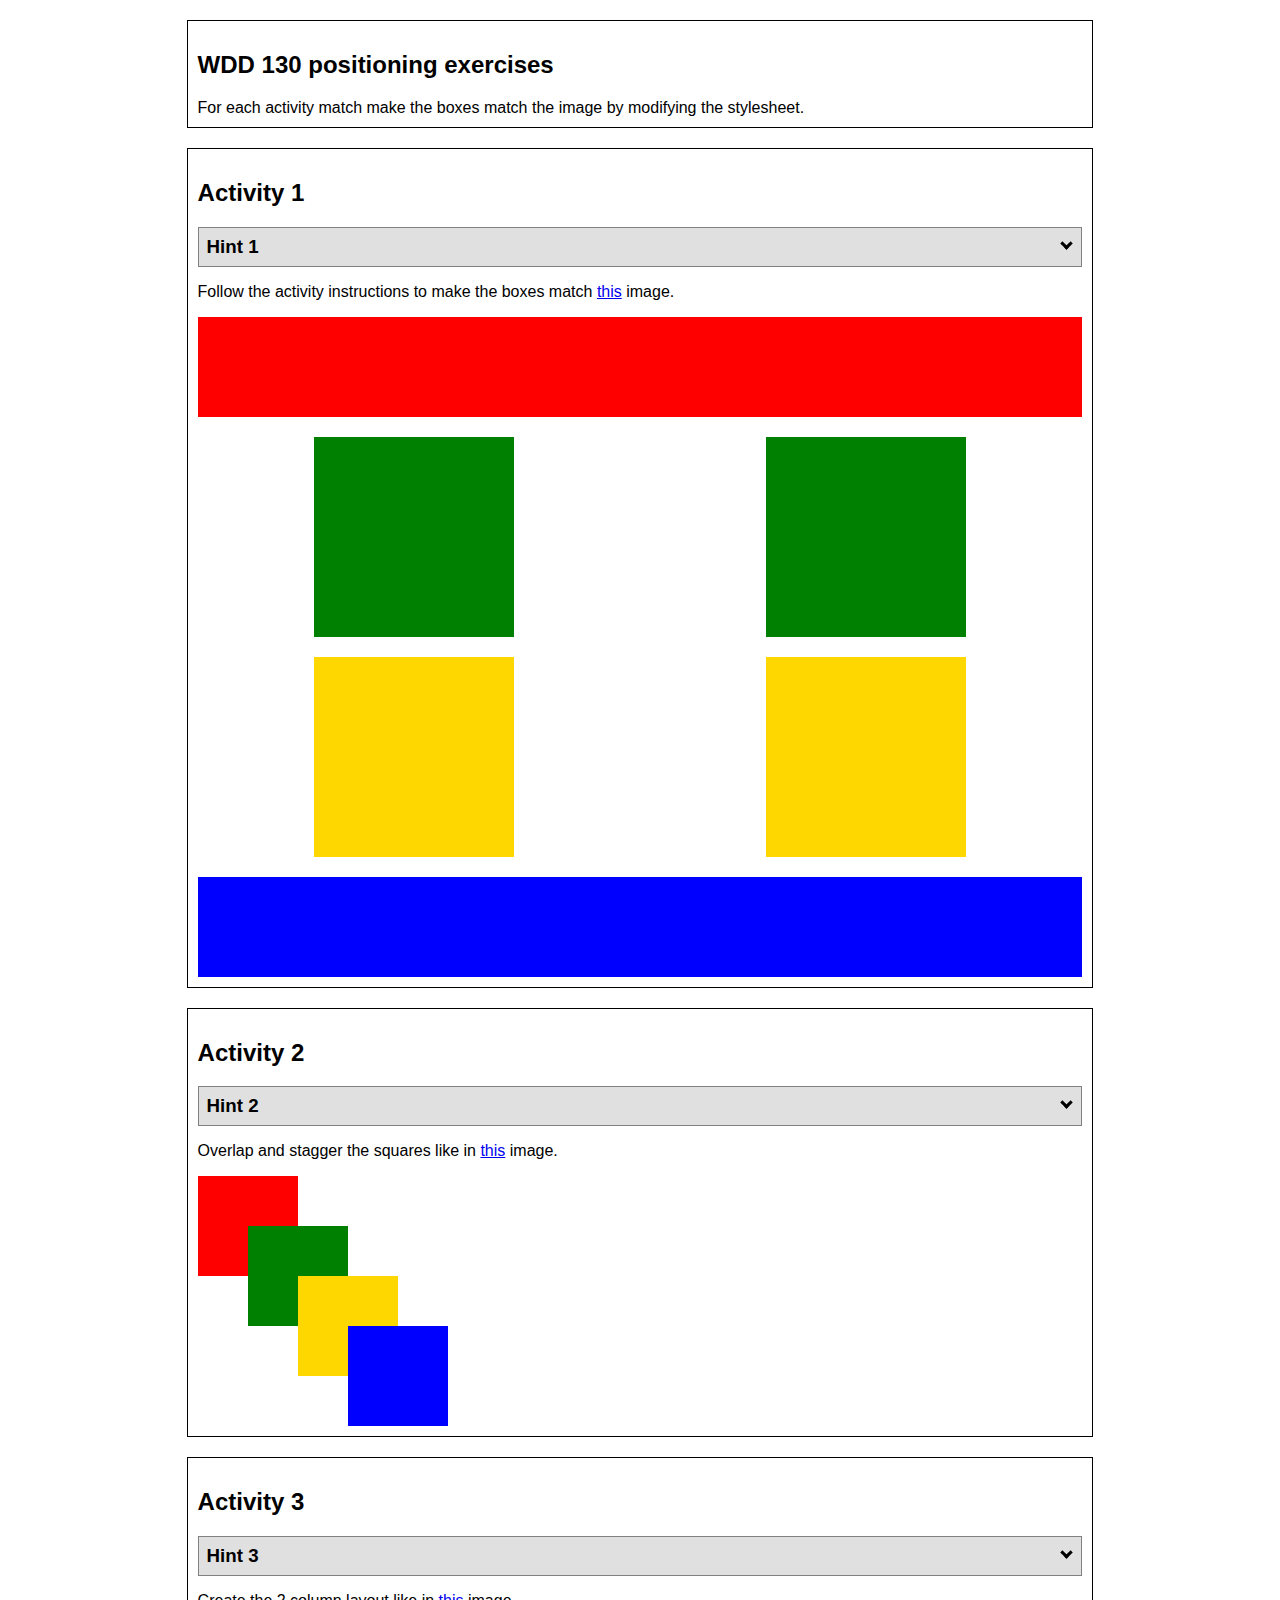
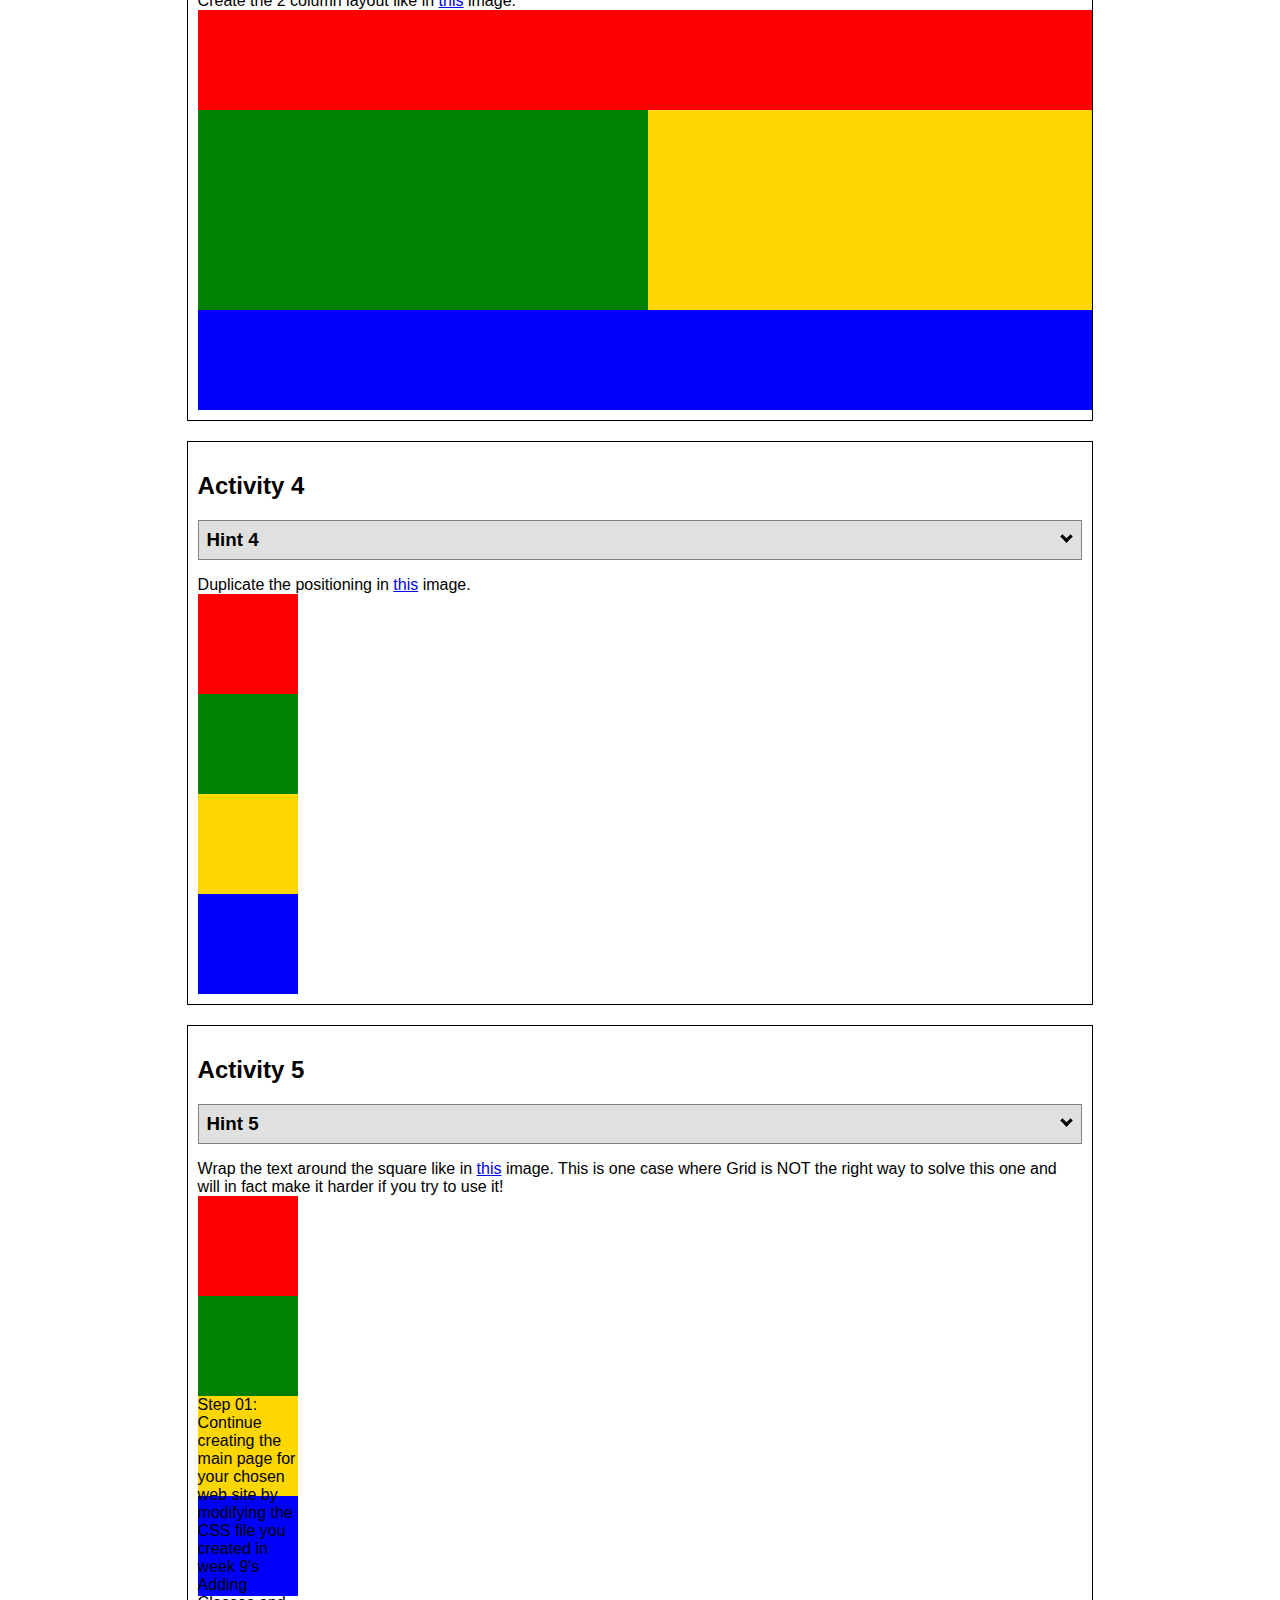
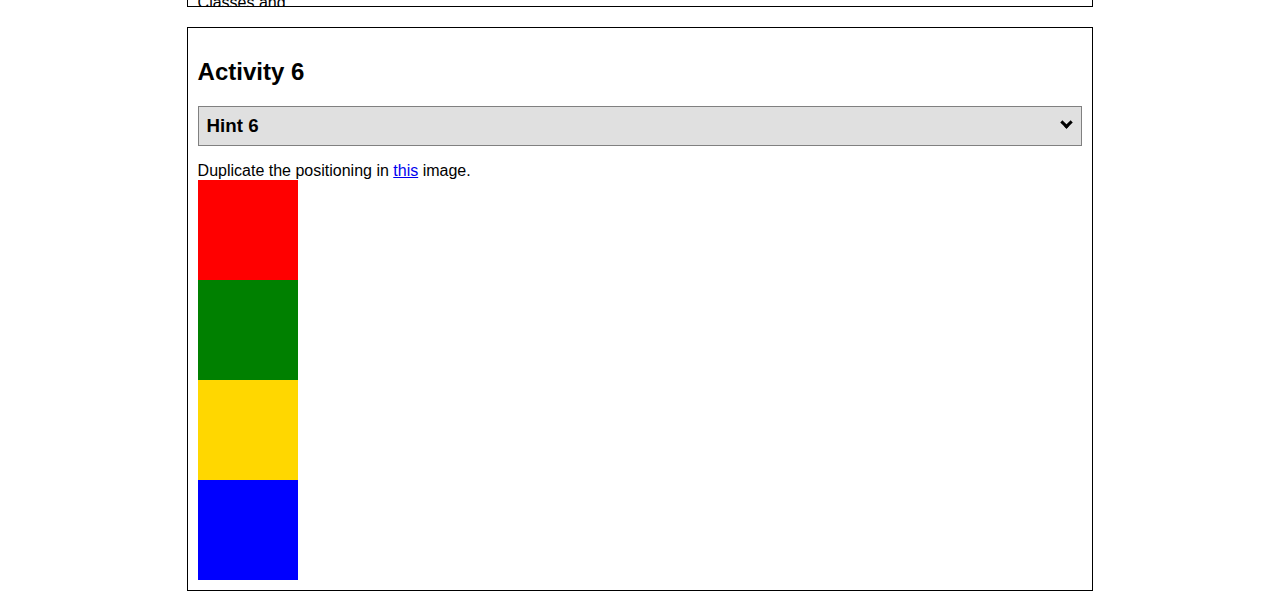
<file: ice/positioning/positioning.html>
<!DOCTYPE html>
<html lang="en">
  <head>
    <!-- HTML - Name: positioning.html -->
    <title>Positioning Activity</title>
    <link rel="stylesheet" type="text/css" href="positionstyles.css" />
  </head>
  <body>
    <div class="activity">
      <h2>WDD 130 positioning exercises</h2>
      For each activity match make the boxes match the image by modifying the stylesheet.</div>
    <div class="activity">
      <h2>Activity 1</h2>
      <section class="hint"><input type="checkbox" ><i></i> <h3>Hint 1</h3><div><p>Use the activity instructions for the firt activity</a></p></div></section>
      <p>Follow the activity instructions to make the boxes match  <a href="images/example1.png" target="_blank">this</a> image.</p>
      <div class="content1" >
        <div class="red1" ></div>
        <div class="green1" ></div>
        <div class="green1" ></div>
        <div class="yellow1"></div>
        <div class="yellow1"></div>
        <div class="blue1"></div>
      </div>
    </div>
    <div class="activity">
      <h2>Activity 2</h2>
      <section class="hint"><input type="checkbox" > <h3>Hint 2</h3><i></i><div>
      <ul>
      <li>grid-template-columns: 50px 50px 50px 50px 50px </li></ul></div></section>
      <p>Overlap and stagger the squares like in <a href="images/example2.png" target="_blank">this</a> image.</p>
      <div class="content2" >
        <div class="red2" ></div>
        <div class="green2" ></div>
        <div class="yellow2"></div>
        <div class="blue2"></div>
      </div>
    </div>
    <div class="activity">
      <h2>Activity 3</h2>
      <section class="hint"><input type="checkbox" > <h3>Hint 3</h3><i></i><div><p>This one is going to be best solved with CSS Grid. Remember to make the boxes the right width first...then start moving them around. </p><h4>Properties used:</h4><ul><li>display:grid;</li><li>grid-template-columns:</li><li>grid-column-gap:</li>
        <li>grid-column:</li>  </ul></div></section>
      Create the 2 column layout like in <a href="images/example3.png" target="_blank">this</a>  image.
      <div class="content3" >
        <div class="red3" ></div>
        <div class="green3" ></div>
        <div class="yellow3"></div>
        <div class="blue3"></div>
      </div>
    </div>
    <div class="activity">
      <h2>Activity 4</h2>
      <section class="hint"><input type="checkbox" > <h3>Hint 4</h3><i></i><div><p>For the others we have been primarily concerned with width. For this one you will need to adjust height as well. </p><h4>Properties used:</h4><ul><li>display:grid;</li><li>grid-template-columns:</li><li>grid-row:</li></ul></div></section>
      Duplicate the positioning in <a href="images/example4.png" target="_blank">this</a> image. 
      <div class="content4" >
        <div class="red4" ></div>
        <div class="green4" ></div>
        <div class="yellow4"></div>
        <div class="blue4"></div>
      </div>
    </div>

    <div class="activity">
      <h2>Activity 5</h2>
      <section class="hint"><input type="checkbox" > <h3>Hint 5</h3><i></i><div><p>Grid is <strong>not</strong> the right way to do this.  In fact there is only one way to really do that...and that is with float. Remember that we float the thing we want the text to wrap around.  Also remember to start by making all the shapes the right size and shape.</p><h4>Properties used:</h4><ul><li>float: left;</li></ul></div></section>
      Wrap the text around the square like in <a href="images/example5.png" target="_blank">this</a> image. This is one case where Grid is NOT the right way to solve this one and will in fact make it harder if you try to use it!
      <div class="content5" >
        <div class="red5" ></div>
        <div class="green5" ></div>
        <div class="yellow5">Step 01: Continue creating the main page for your chosen web site by modifying the CSS file you created in week 9's Adding Classes and IDs to Your Website assignment. This week, you will position all of the content on your main page using the CSS positioning techniques taught in KhanAcademy. When you are done, your webpage layout should reflect what you outlined in the wireframe you designed in the assignment Your Own Site Diagram and Wireframe in week 3. <br />
          If you have changed your mind on how you want the content of your main page laid out, take an opportunity to update your wireframe before completing this assignment (it is much easier to experiment with different layouts in a wireframe than it is to do so by modifying the CSS). Also, if you find that you are having trouble with using CSS positioning, feel free to review the concepts at the learn layout site: http://learnlayout.com/. You should be able to apply these principles to your site. For futher help, refer back to the Max Design site used in the beginning of the course for an example of how to implement your site design.</div>
        <div class="blue5"></div>
      </div>
    </div>
    <div class="activity">
      <h2>Activity 6</h2>
      <section class="hint"><input type="checkbox" > <h3>Hint 6</h3><i></i><div><p>This one is all about visualizing the grid behind the layout. If you are having a hard time doing that first: all the sizes are even multiples of 100, and second here is another example with the lines drawn: <a href="images/example6-hint.png" target="_blank">example 6 with lines</a>. For this one you will find it easiest if you use px for the column width. You can also use <kbd>z-index</kbd> to control the element layering.    </p><h4>Properties used:</h4><ul><li>display:grid;</li><li>grid-template-columns:</li><li>grid-column:</li><li>grid-row:</li><li><a href="https://www.w3schools.com/cssref/pr_pos_z-index.asp" target="_blank">z-index:</a></li></ul></div></section>
      Duplicate the positioning in <a href="images/example6.png" target="_blank">this</a> image.
      <div class="content6" >
        <div class="red6" ></div>
        <div class="green6" ></div>
        <div class="yellow6"></div>
        <div class="blue6"></div>
      </div>
    </div>
  </body>
</html>
</file>
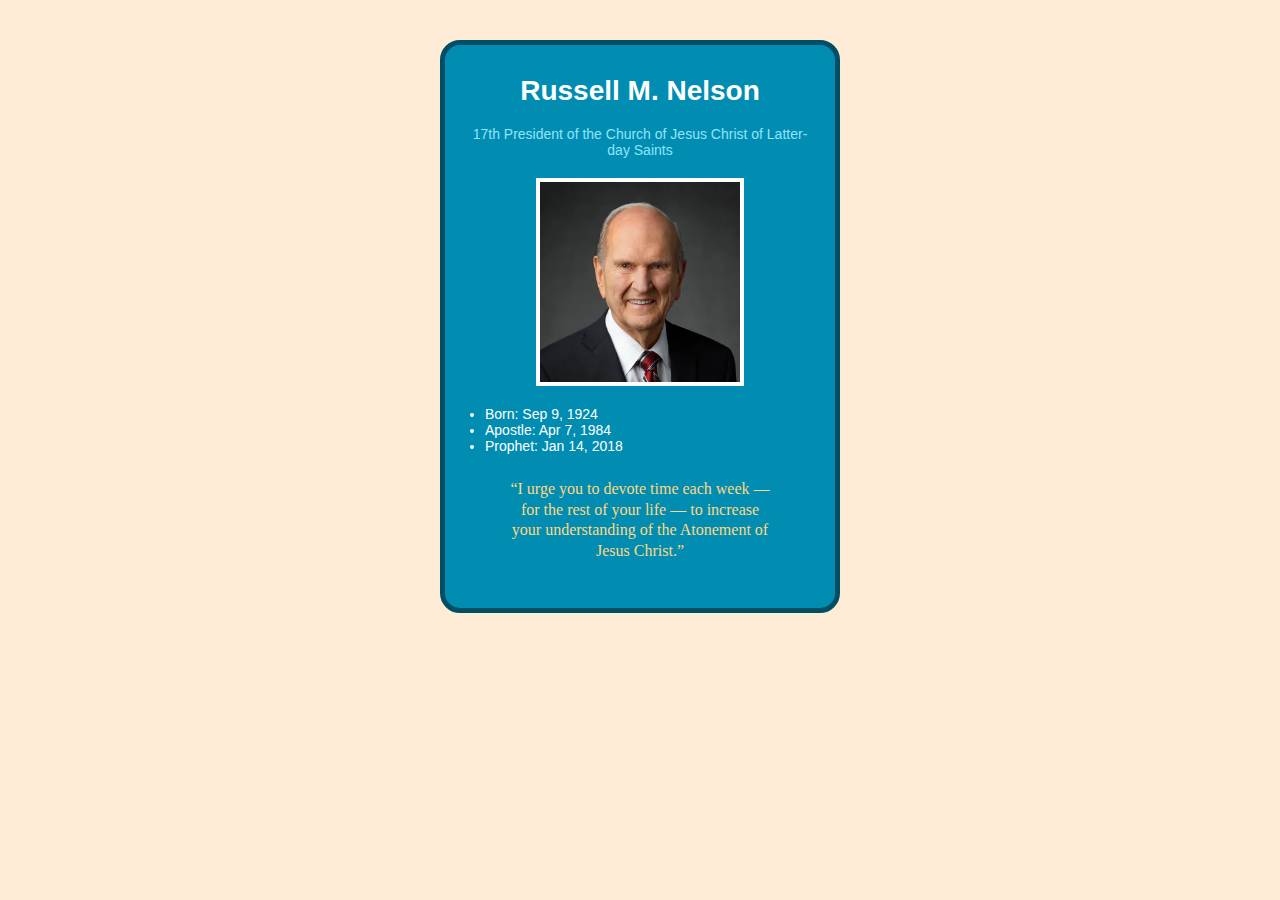
<file: ice/prophet_cards/nelson.html>
<!DOCTYPE html>
<html lang="en">
<head>
    <meta charset="UTF-8">
    <meta name="viewport" content="width=device-width, initial-scale=1.0">
    <title>Russell M. Nelson</title>
    <style>
        /* Insert styles here, this is called an internal stylesheet  */
       body {
      background-color: #FFECD7;
      margin: 0;
      font-family: Helvetica, Arial, sans-serif;
      display: flex;
      justify-content: center;
      align-items: start;
      padding: 40px;
    }

    .card {
      background-color: #008DB1;
      border: 5px solid #004E63;
      border-radius: 20px;
      width: 350px;
      padding: 30px 20px;
      text-align: center;
      color: #FFFFFF;
    }

    .card h1 {
      margin-top: 0;
      font-size: 28px;
      color: #FFFFFF;
    }

    .subtitle {
      font-size: 14px;
      color: #91E4FB;
      margin: 0 0 20px 0;
    }

    .subtitle a {
      color: #91E4FB;
      text-decoration: none;
    }

    .photo {
      margin: 0 auto 20px;
      width: 200px;
      height: auto;
      border: 4px solid #FFFFFF;
      display: block;
    }

    ul {
      text-align: left;
      margin: 0 auto 25px auto;
      padding-left: 20px;
      color: #FFFFFF;
      font-size: 14px;
    }

    .quote {
      color: #FFD783;
      font-size: 16px;
      font-family: "Brush Script MT", "Nanum Brush Script", cursive;
      margin-top: 10px;
      line-height: 1.3;
    }
  </style>
</head>
<body>

  <div class="card">
    <h1>Russell M. Nelson</h1>
    <p class="subtitle">
      <a href="https://www.churchofjesuschrist.org" target="_blank">
        17th President of the Church of Jesus Christ of Latter-day Saints
      </a>
    </p>

    <img src="images/russell_nelson.png" alt="Russell M. Nelson" class="photo">

    <ul>
      <li>Born: Sep 9, 1924</li>
      <li>Apostle: Apr 7, 1984</li>
      <li>Prophet: Jan 14, 2018</li>
    </ul>

    <p class="quote">
      “I urge you to devote time each week —<br>
      for the rest of your life — to increase<br>
      your understanding of the Atonement of<br>
      Jesus Christ.”
    </p>
  </div>

</body>
</html>
</file>
<file: front page/styles.css>
/* General Page Style */
body {
  font-family: 'Times New Roman', serif;
  margin: 0;
  background: linear-gradient(to bottom, #004953, #002d36);
  color: white;
}

/* Wrapper */
#wrapper {
  max-width: 900px;
  width: 90%;
  margin: auto;
  background: #283723;
  border-radius: 12px;
  overflow: hidden;
  box-shadow: 0 0 15px rgba(0,0,0,0.4);
}

/* Header */
header {
  display: flex;
  align-items: center;
  justify-content: center;
  flex-wrap: wrap;
  background-color: #283723;
  color: #FFD700;
  padding: 20px 30px;
  text-align: center;
  position: relative;
  z-index: 10;
  box-shadow: 0 2px 8px rgba(0,0,0,0.3);
}

header .logo {
  width: 100px;
  border-radius: 50%;
  margin-right: 20px;
}

/* Navigation */
nav {
  background: #B22222;
  display: flex;
  justify-content: space-around;
  align-items: center;
  flex-wrap: wrap;
  padding: 20px 0;
}

nav a {
  color: #FFD700;
  background: #283723;
  font-size: 1em;
  text-decoration: none;
  font-weight: bold;
  width: 80px;
  height: 80px;
  border-radius: 50%;
  display: flex;
  align-items: center;
  justify-content: center;
  transition: 0.3s ease;
  box-shadow: 0 0 8px rgba(0,0,0,0.3);
}

nav a:hover,
nav a:focus {
  background: #FFD700;
  color: #B22222;
  transform: scale(1.1);
  outline: none;
}

/* Main */
main {
  background-color: #2E8B57;
  padding: 20px;
}

main section {
  background: rgba(255,255,255,0.1);
  margin: 15px 0;
  padding: 15px;
  border-radius: 8px;
}

h2 {
  color: #FFD700;
}

/* Form */
form {
  display: flex;
  flex-direction: column;
  gap: 10px;
}

input, textarea {
  border: none;
  border-radius: 6px;
  padding: 8px;
}

button {
  background: #FFD700;
  color: #283723;
  font-weight: bold;
  border: none;
  border-radius: 6px;
  padding: 10px;
  cursor: pointer;
  transition: 0.3s ease;
}

button:hover {
  background: #B22222;
  color: #FFD700;
}

/* Footer */
footer {
  background-color: #FFD700;
  text-align: center;
  padding: 20px;
  color: #283723;
  font-weight: bold;
  font-size: 1em;
  border-top: 3px solid #B22222;
}

/* Responsive */
@media (max-width: 600px) {
  nav a {
    width: 60px;
    height: 60px;
    font-size: 1em;
  }
  header h1 {
    font-size: 1.2em;
  }
}
</file>
<file: ice/halloween/styles/styles.css>
/* Add your CSS here to style your halloween page */
body {
    background-color: #1a1a1a;
    color: #ff7518;
    font-family: 'Creepster', cursive;
    text-align: center;
    padding: 20px;
}
header {
    margin-bottom: 40px;
    text-align: center;
}
header nav ul {
    list-style: none;
    padding: 0;
    margin: 0;
    display: flex;
    gap: 1rem; 
    align-items: center;
}

header nav ul li {
    margin: 0;
    padding: 0.25rem 0.5rem;
}
header nav ul li {
    transition: background-color 180ms ease, color 180ms ease, transform 180ms ease;
}

header nav ul li:hover,
header nav ul li:focus {
    background-color: rgba(255, 117, 24, 0.15);
    color: #ffffff;
    transform: translateY(-2px);
    cursor: pointer;
}

header nav ul li:focus {
    outline: 2px solid rgba(255,117,24,0.6);
    outline-offset: 2px;
}
h1 {
    font-size: 4em;
    margin-bottom: 0.5em;
}
h2 {
    font-size: 2.5em;
    margin-bottom: 0.5em;
}
p {
    font-size: 1.2em;
    line-height: 1.5em;
}
a {
    color: #ff7518;
    text-decoration: none;
}
.footer {
    margin-top: 50px;
    font-size: 0.9em;
    color: #666666;
}
img {
  width: 300px;
  height: 300px;
 clip-path: polygon(11.27% 55.56%, 11.11% 61.27%, 11.44% 63.56%, 12.75% 67.97%, 15.52% 73.37%, 16.01% 73.69%, 16.01% 74.02%, 17.48% 75.65%, 17.48% 75.98%, 18.63% 76.96%, 18.63% 77.29%, 19.28% 77.94%, 19.61% 77.94%, 19.61% 78.27%, 19.93% 78.27%, 20.75% 79.25%, 21.08% 79.25%, 21.73% 80.07%, 22.39% 80.23%, 23.20% 81.05%, 26.14% 82.52%, 28.76% 83.17%, 33.01% 83.17%, 33.66% 82.84%, 34.48% 82.84%, 36.76% 84.48%, 37.25% 84.48%, 38.56% 85.13%, 40.03% 85.29%, 43.14% 84.97%, 45.75% 83.66%, 46.24% 83.66%, 46.90% 84.31%, 48.69% 85.13%, 51.14% 85.13%, 52.94% 84.48%, 54.08% 83.50%, 54.58% 83.50%, 55.39% 84.15%, 57.84% 84.97%, 60.95% 84.97%, 62.09% 84.48%, 62.75% 84.48%, 64.38% 83.66%, 65.36% 82.84%, 66.67% 82.84%, 67.81% 83.17%, 70.42% 83.17%, 73.37% 82.52%, 75.98% 81.37%, 76.14% 81.05%, 76.80% 80.88%, 76.96% 80.56%, 78.27% 79.90%, 78.92% 79.08%, 79.25% 79.08%, 80.23% 77.94%, 80.56% 77.94%, 81.21% 77.29%, 81.21% 76.96%, 82.52% 75.82%, 82.52% 75.49%, 83.17% 75.00%, 83.17% 74.67%, 83.66% 74.35%, 83.66% 74.02%, 85.29% 71.90%, 86.60% 69.28%, 86.60% 68.79%, 86.93% 68.46%, 88.07% 65.20%, 88.89% 60.29%, 88.89% 58.17%, 88.24% 53.43%, 87.58% 50.82%, 87.09% 50.00%, 86.27% 47.22%, 85.78% 46.57%, 85.78% 46.08%, 84.97% 44.44%, 84.64% 44.28%, 84.31% 43.30%, 83.01% 41.67%, 83.01% 41.34%, 81.37% 39.71%, 81.37% 39.38%, 78.59% 36.76%, 78.27% 36.76%, 76.96% 35.62%, 75.00% 34.64%, 72.39% 33.82%, 68.79% 33.66%, 66.67% 33.99%, 64.54% 32.84%, 62.75% 32.35%, 59.48% 32.35%, 58.33% 32.68%, 56.70% 33.66%, 56.21% 33.66%, 55.23% 32.68%, 54.90% 32.68%, 54.58% 32.19%, 53.92% 32.03%, 53.43% 31.54%, 53.27% 27.45%, 54.25% 24.67%, 56.21% 22.39%, 56.54% 22.39%, 56.86% 21.90%, 58.17% 21.24%, 60.46% 20.59%, 61.11% 19.44%, 61.11% 16.99%, 60.78% 16.18%, 59.48% 15.20%, 57.19% 14.54%, 55.23% 14.87%, 53.43% 15.69%, 51.96% 16.99%, 51.63% 16.99%, 51.47% 17.48%, 50.49% 18.30%, 50.49% 18.63%, 50.16% 18.79%, 50.16% 19.12%, 49.84% 19.28%, 49.84% 19.61%, 49.51% 19.77%, 49.35% 20.42%, 48.69% 21.24%, 48.69% 21.73%, 48.37% 22.06%, 47.39% 24.84%, 46.73% 27.61%, 46.24% 31.37%, 45.59% 32.19%, 44.93% 32.35%, 43.46% 33.66%, 42.97% 33.66%, 41.83% 32.84%, 40.20% 32.35%, 37.09% 32.35%, 34.15% 33.33%, 33.33% 33.99%, 28.27% 33.82%, 26.14% 34.31%, 22.55% 35.95%, 21.08% 37.25%, 20.75% 37.25%, 17.81% 40.20%, 17.81% 40.52%, 17.16% 41.01%, 17.16% 41.34%, 16.67% 41.67%, 16.67% 41.99%, 15.36% 43.63%, 13.89% 46.57%, 12.91% 49.67%, 12.58% 50.00%, 11.93% 52.94%, 11.60% 53.43%, 11.27% 55.56%);
  border: 3px solid orange;
  border-radius: 10px;
}
</file>
<file: ice/favorite_devo/styles/styles.css>
body {
  margin: 0;
  height: 100%;
  font-family: Arial, sans-serif;
  background: linear-gradient(to bottom, #d3d3d3, #001f3f);
  background-repeat: no-repeat; /* Just in case */
  background-attachment: fixed;
}

.container {
  text-align: center;
}

.header {
  padding: 20px 0;
}

.header-image {
  background-image: url('../images/icenter.png'); /* Replace with your image */
  background-repeat: no-repeat;
  background-position: center;
  height: 150px;
  display: flex;
  flex-direction: column;
  justify-content: center;
  color: white;

}

.header-image h1 {
  margin: 0;
  line-height: 0.9;
    font-size: 3.5em;
  font-weight: bold;
  text-shadow: 2px 2px 4px rgba(0, 0, 0, 0.7);
  background: #00000055;
}

.content-box {
  background-color: white;
  margin: 30px auto;
  width: 90%;
  max-width: 900px;
  padding: 40px;
  box-shadow: 5px 5px 0px black;
  min-height: 400px;
}

table.blueTable {
  border: 1px solid #1C6EA4;
  background-color: #EEEEEE;
  width: 100%;
  text-align: left;
  border-collapse: collapse;
}
table.blueTable td, table.blueTable th {
  border: 1px solid #AAAAAA;
  padding: 3px 2px;
}
table.blueTable tbody td {
  font-size: 13px;
}
table.blueTable tr:nth-child(even) {
  background: #D0E4F5;
}
table.blueTable thead {
  background: #1C6EA4;
  background: -moz-linear-gradient(top, #5592bb 0%, #327cad 66%, #1C6EA4 100%);
  background: -webkit-linear-gradient(top, #5592bb 0%, #327cad 66%, #1C6EA4 100%);
  background: linear-gradient(to bottom, #5592bb 0%, #327cad 66%, #1C6EA4 100%);
  border-bottom: 2px solid #444444;
}
table.blueTable thead th {
  font-size: 15px;
  font-weight: bold;
  color: #FFFFFF;
  border-left: 2px solid #D0E4F5;
}
table.blueTable thead th:first-child {
  border-left: none;
}

table.blueTable tfoot {
  font-size: 14px;
  font-weight: bold;
  color: #FFFFFF;
  background: #D0E4F5;
  background: -moz-linear-gradient(top, #dcebf7 0%, #d4e6f6 66%, #D0E4F5 100%);
  background: -webkit-linear-gradient(top, #dcebf7 0%, #d4e6f6 66%, #D0E4F5 100%);
  background: linear-gradient(to bottom, #dcebf7 0%, #d4e6f6 66%, #D0E4F5 100%);
  border-top: 2px solid #444444;
}
table.blueTable tfoot td {
  font-size: 14px;
}
table.blueTable tfoot .links {
  text-align: right;
}
table.blueTable tfoot .links a{
  display: inline-block;
  background: #1C6EA4;
  color: #FFFFFF;
  padding: 2px 8px;
  border-radius: 5px;
}
</file>
<file: ice/positioning/positionstyles.css>
/* CSS - Name: "positionstyles.css" */
/* Activity 1 styles */
.content1 { 
  display: grid;
  grid-template-columns: 1fr 1fr;
  gap: 20px;
  justify-items: center;
}
.red1 { 
  width: 100%; 
  height: 100px; 
  background-color: red; 
  grid-column: 1/3;

} 
.green1 {
  width: 200px; 
  height: 200px; 
  background-color: green; 

} 
.yellow1 {
  width: 200px; 
  height: 200px; 
  background-color: gold; 
} 
.blue1 {
  width: 100%; 
  height: 100px; 
  background-color: blue; 
  grid-column: 1/3;
} 
/* Activity 2 styles */ 
.content2 {
 display: grid;
 grid-template-columns: 50px 50px 50px 50px 50px ;
 grid-template-rows: 50px 50px 50px 50px 50px;

 
}
.red2 {
  width: 100px; 
  height: 100px; 
  background-color: red; 
  grid-row: 1/5
  ;
} 
.green2 { 
  width: 100px; 
  height: 100px; 
  background-color: green; 
  grid-row: 2/5;
} 
.yellow2 {
  width: 100px; 
  height: 100px; 
  background-color: gold; 
  grid-row: 3/5;
  
} 
.blue2 {
  width: 100px; 
  height: 100px; 
  background-color: blue;
  grid-row: 4/5
} 
/* Activity 3 styles */ 
.content3 { 
  display: grid;
  grid-template-columns: 1fr 1fr;
}
.red3 { 
  width: 100%; 
  height: 100px; 
  background-color: red; 
  grid-column: 1/3;

} 
.green3 {
  width: 450px; 
  height: 200px; 
  background-color: green; 
  justify-self: left;

} 
.yellow3 {
  width: 450px; 
  height: 200px; 
  background-color: gold; 
  justify-self: right;
}
.blue3 {
  width: 100%; 
  height: 100px; 
  background-color: blue; 
  grid-column: 1/3;
}
/* Activity 4 styles */ 
.content4 {
  grid-template-columns: 50px 50px;
  height: 400px;
}
.red4 {
  width: 100px; 
  height: 100px; 
  background-color: red; 
  grid-column: 1/3;
} 
.green4 {
  width: 100px; 
  height: 100px; 
  background-color: green; 
  grid-column: 2/3;
} 
.yellow4 {
  width: 100px; 
  height: 100px; 
  background-color: gold; 
  grid-column: 2/3;
} 
.blue4 {
  width: 100px; 
  height: 100px; 
  background-color: blue; 
  grid-column: 2/3;
} 
/* Activity 5 styles */ 
.content5 {
  /* This is the parent of the activity 5 boxes. */
  height: 400px;
}
.red5 { 
  width: 100px; 
  height: 100px; 
  background-color: red; 
} 
.green5 { 
  width: 100px; 
  height: 100px; 
  background-color: green; 

} 
.yellow5 {
  width: 100px; 
  height: 100px; 
  background-color: gold; 

} 
.blue5 {
  width: 100px; 
  height: 100px; 
  background-color: blue; 
} 
/* Activity 6 styles */ 
.content6 {
  /* This is the parent of the activity 6 boxes. */
}
.red6 {
  width: 100px; 
  height: 100px; 
  background-color: red; 
} 
.green6 {
  width: 100px; 
  height: 100px; 
  background-color: green; 
} 
.yellow6 {
  width: 100px; 
  height: 100px; 
  background-color: gold; 
} 
.blue6 {
  width: 100px; 
  height: 100px; 
  background-color: blue; 
} 


/* Do not make any changes below here */
.activity {
  width: 70%; 
  margin: 20px auto; 
  font-family: Arial, sans-serif; 
  border: 1px solid black; 
  padding: 10px; 
  clear:both; 
  overflow: auto;
} 

.hint {
  border: 1px solid grey;
  background: #e0e0e0;
  padding: .5em;
  position: relative;
  margin: 1em 0;
}
.hint h3 {
  margin: 0;
}
.hint:hover {
  background: #d0d0d0;
}
.hint > div {
  display: none;
}

.hint input[type=checkbox] {
  position: absolute;
  width: 100%;
  height: 100%;
  opacity: 0;
  z-index: 1;
  cursor: pointer;
}

.hint input[type=checkbox]:checked ~ div {
  display: block;
}

.hint i {
  position: absolute;
  transform: translate(-6px, 0);
  margin-top: 16px;
  right: 10px;
  top: -3px;
}
.hint i:before, .hint i:after {
  content: "";
  position: absolute;
  background-color: black;
  width: 3px;
  height: 9px;
}
.hint i:before {
  transform: translate(2px, 0) rotate(45deg);
}
.hint i:after {
  transform: translate(-2px, 0) rotate(-45deg);
}

.hint input[type=checkbox]:checked ~ i:before {
  transform: translate(-2px, 0) rotate(45deg);
}
.hint input[type=checkbox]:checked ~ i:after {
  transform: translate(2px, 0) rotate(-45deg);
}
.hint a {
  position: relative;
  z-index: 1;
}
</file>
